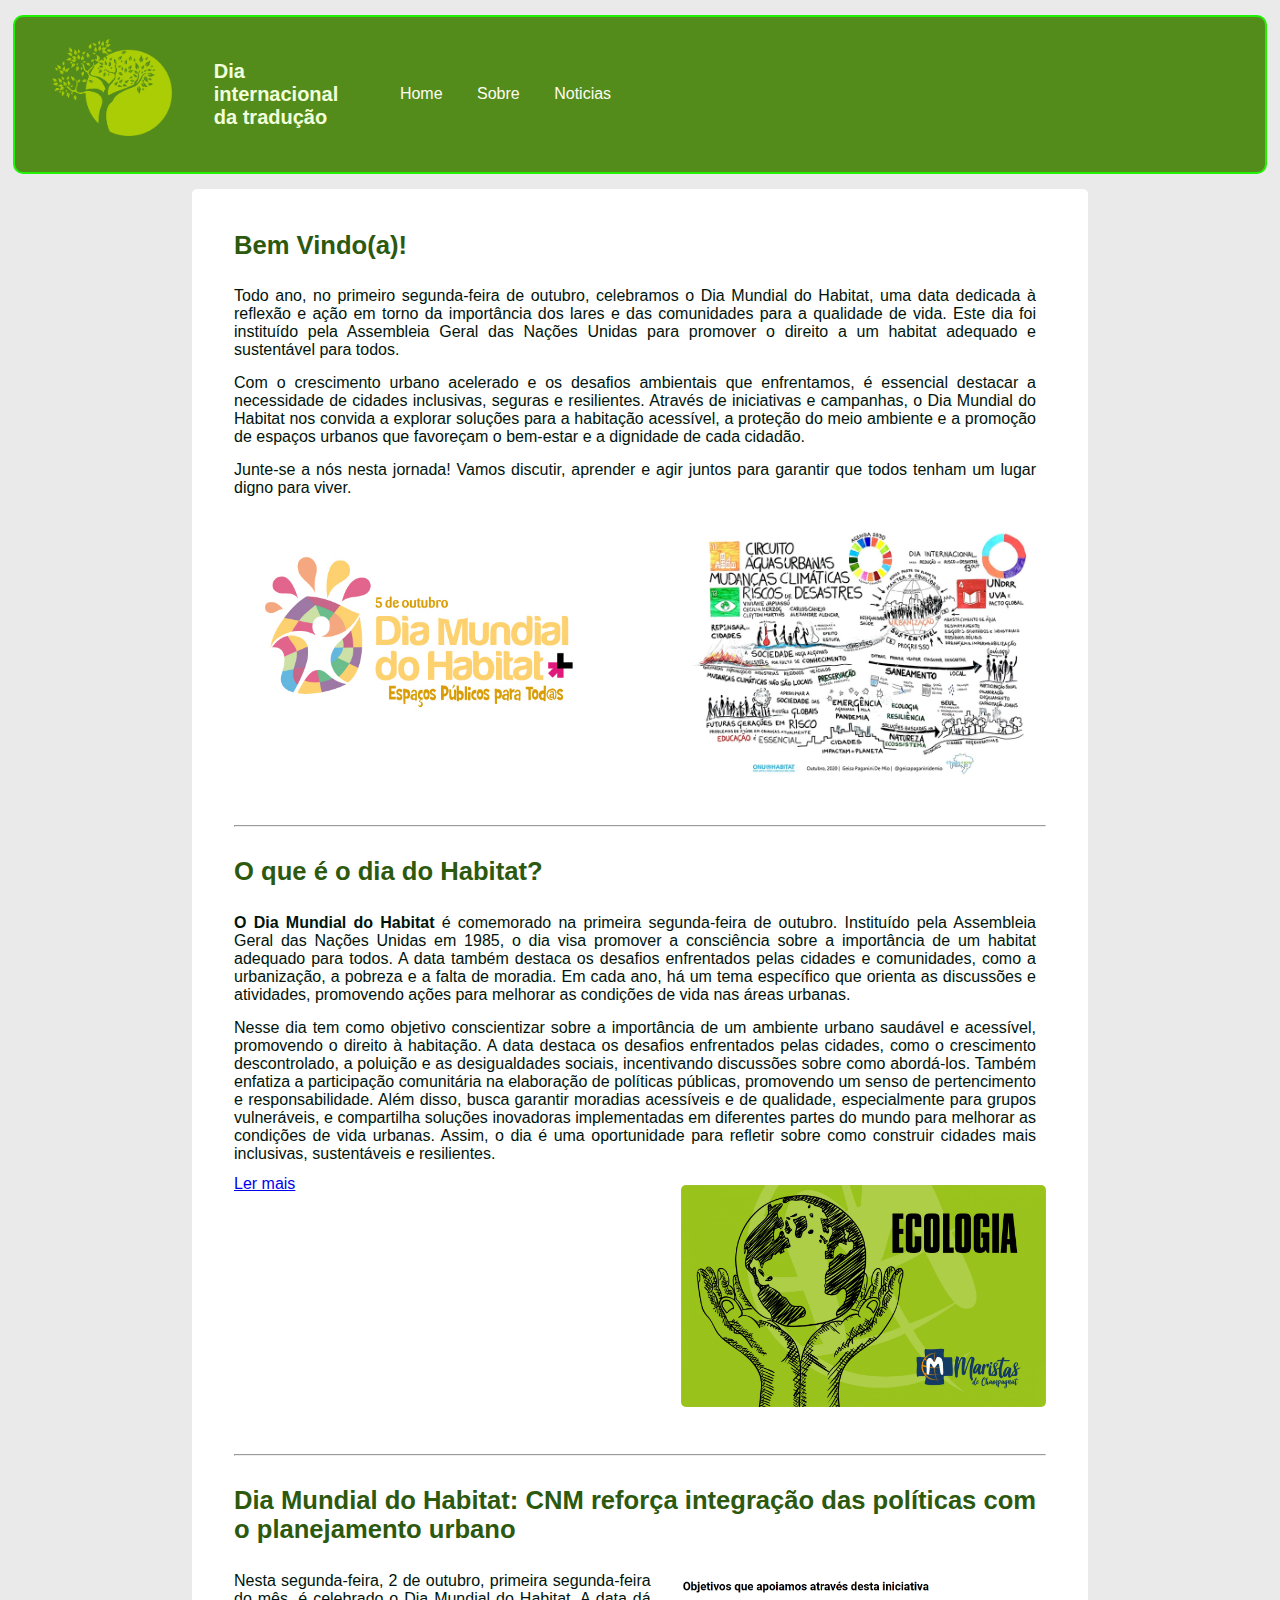
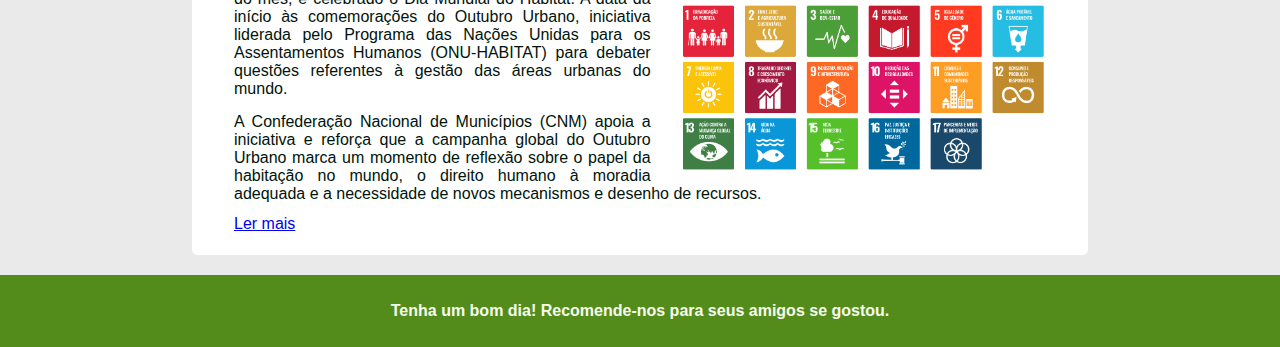
<file: Avaliação/diaHabitat/index.html>
<!DOCTYPE html>
<html>
<head>
	<meta charset="utf-8">
	<meta name="viewport" content="width=device-width, initial-scale=1">
	<link rel="stylesheet" type="text/css" href="estilo.css">
	<title>Dia internacional da Tradução</title>
	<link rel="shortcut icon" href="imagens/logo.png" type="image/x-icon">
</head>
<body>

	<table id="cabecalho">
		<tr id="conteudo-cabecalho">
			<td id="logo"><img src="imagens/logo.png" width="120px" ></td>
			<td id="titulo"><b>Dia internacional da tradução</b></td>
			<td id="menu">
				<a href="index.html">Home</a>
				<a href="sobre.html">Sobre</a>
				<a href="noticias.html">Noticias</a>
			</td>
		</tr>
	</table>

	<table class="corpo">
		<tr>
			<td class="postagem">
				<h1>Bem Vindo(a)!</h1>
				<p>Todo ano, no primeiro segunda-feira de outubro, celebramos o Dia Mundial do Habitat, uma data dedicada à reflexão e ação em torno da importância dos lares e das comunidades para a qualidade de vida. Este dia foi instituído pela Assembleia Geral das Nações Unidas para promover o direito a um habitat adequado e sustentável para todos.</p>
				<p>Com o crescimento urbano acelerado e os desafios ambientais que enfrentamos, é essencial destacar a necessidade de cidades inclusivas, seguras e resilientes. Através de iniciativas e campanhas, o Dia Mundial do Habitat nos convida a explorar soluções para a habitação acessível, a proteção do meio ambiente e a promoção de espaços urbanos que favoreçam o bem-estar e a dignidade de cada cidadão.</p>
				<p>Junte-se a nós nesta jornada! Vamos discutir, aprender e agir juntos para garantir que todos tenham um lugar digno para viver.</p>
				<img class="fl" src="imagens/img1.png">
				<img class="fr" src="imagens/xablau.png">
			</td>
			
		</tr>

		<tr>
			<td class="postagem">
				<hr>
				<h1>O que é o dia do Habitat?</h1>
				<p><b>O Dia Mundial do Habitat</b> é comemorado na primeira segunda-feira de outubro. Instituído pela Assembleia Geral das Nações Unidas em 1985, o dia visa promover a consciência sobre a importância de um habitat adequado para todos. A data também destaca os desafios enfrentados pelas cidades e comunidades, como a urbanização, a pobreza e a falta de moradia. Em cada ano, há um tema específico que orienta as discussões e atividades, promovendo ações para melhorar as condições de vida nas áreas urbanas.</p>
				<p>Nesse dia tem como objetivo conscientizar sobre a importância de um ambiente urbano saudável e acessível, promovendo o direito à habitação. A data destaca os desafios enfrentados pelas cidades, como o crescimento descontrolado, a poluição e as desigualdades sociais, incentivando discussões sobre como abordá-los. Também enfatiza a participação comunitária na elaboração de políticas públicas, promovendo um senso de pertencimento e responsabilidade. Além disso, busca garantir moradias acessíveis e de qualidade, especialmente para grupos vulneráveis, e compartilha soluções inovadoras implementadas em diferentes partes do mundo para melhorar as condições de vida urbanas. Assim, o dia é uma oportunidade para refletir sobre como construir cidades mais inclusivas, sustentáveis e resilientes.</p>
				<img class="fr" src="imagens/sylexslcom.png">
				<a href="sobre.html">Ler mais</a>
			</td>
			
		</tr>

		<tr>
			<td class="postagem">
				<hr>
				<h1>Dia Mundial do Habitat: CNM reforça integração das políticas com o planejamento urbano</h1>
				<img class="fr" src="imagens/img3.png">
				<p>Nesta segunda-feira, 2 de outubro, primeira segunda-feira do mês, é celebrado o Dia Mundial do Habitat. A data dá início às comemorações do Outubro Urbano, iniciativa liderada pelo Programa das Nações Unidas para os Assentamentos Humanos (ONU-HABITAT) para debater questões referentes à gestão das áreas urbanas do mundo.</p>
				<p>A Confederação Nacional de Municípios (CNM) apoia a iniciativa e reforça que a campanha global do Outubro Urbano marca um momento de reflexão sobre o papel da habitação no mundo, o direito humano à moradia adequada e a necessidade de novos mecanismos e desenho de recursos.</p>
				<a href="personalidades.html">Ler mais</a>
			</td>
		</tr>
	</table>

	<table id="rodape">
		<tr>
			<td>
				<b>Tenha um bom dia! Recomende-nos para seus amigos se gostou.</b>
			</td>
		</tr>
	</table>
</body>
</html>
</file>
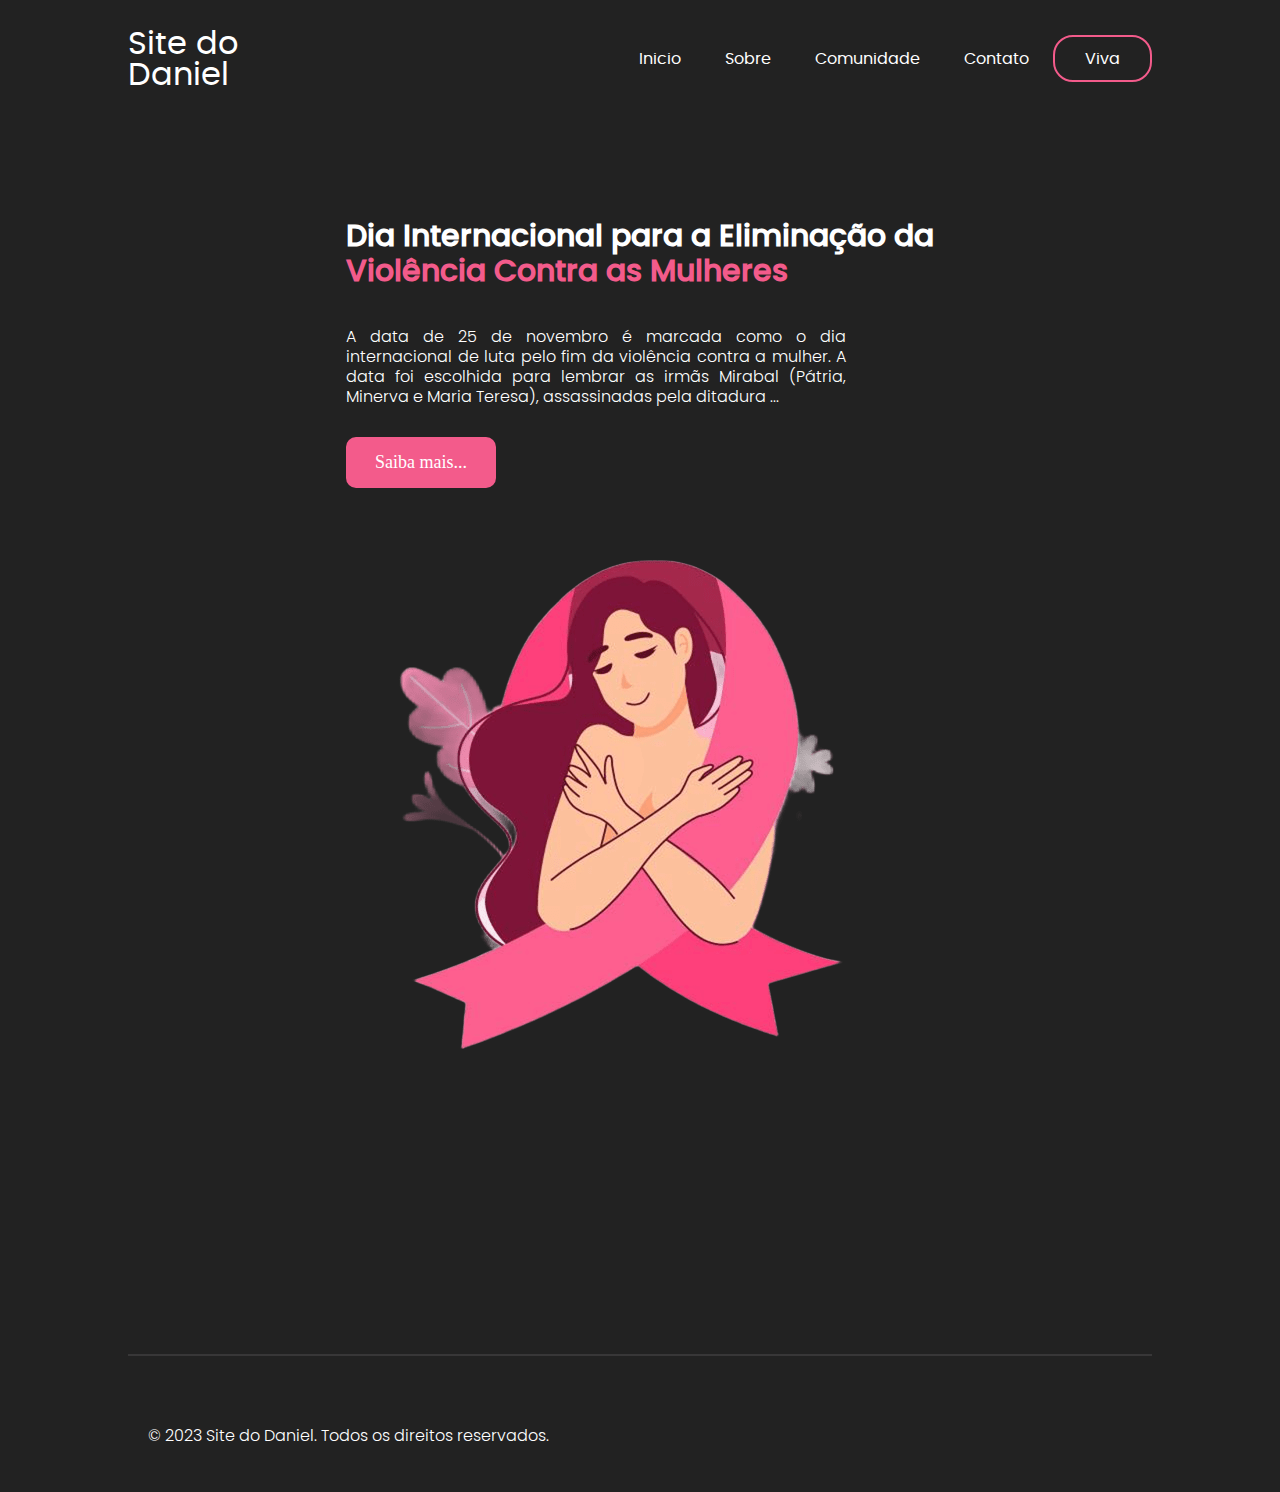
<file: Avaliação/diaMulher/index.html>
<html>
<head>
    <meta name="viewport" content="width=device-width, initial-scale=1.0">
    <title>Dia da Mulher</title>
    <link rel="stylesheet" href="style/styles.css">
    <link rel="stylesheet" href="style/fonts.css">
    <link rel="stylesheet" href="style/media.css">
</head>
<body>
    <header>
        <div id="title">
            <a href="index.html"><h1>Site do</h1><h1>Daniel</h1></a>
        </div>

        <ul>
            <a href="index.html"><li>Inicio</li></a>
            <a href="sobre.html"><li>Sobre</li></a>
            <a href="comunidade.html"><li>Comunidade</li></a>
            <a href="contato.html"><li>Contato</li></a>
            <a href="outros.html" id="Especial"><li>Viva</li></a>
        </ul>
    </header>
    <main>
        <aside>
            <h2>Dia Internacional para a Eliminação da</h2>
            <h2><span>Violência Contra as Mulheres</span></h2>
            <p>A data de 25 de novembro é marcada como o dia internacional de luta pelo fim da violência
                contra a mulher. A data foi escolhida para lembrar as irmãs Mirabal (Pátria, Minerva e Maria
                Teresa), assassinadas pela ditadura ... </p>
            <form action="sobre.html">
                <input type="submit" id="submit" value="Saiba mais...">
            </form>
        </aside>
        <article>
            <img src="./Components/imagens/mulher.png" alt="Mulher">
        </article>
    </main>
    <footer>
        <p>&copy; 2023 Site do Daniel. Todos os direitos reservados.</p>
    </footer>
</body>
</html>
</file>
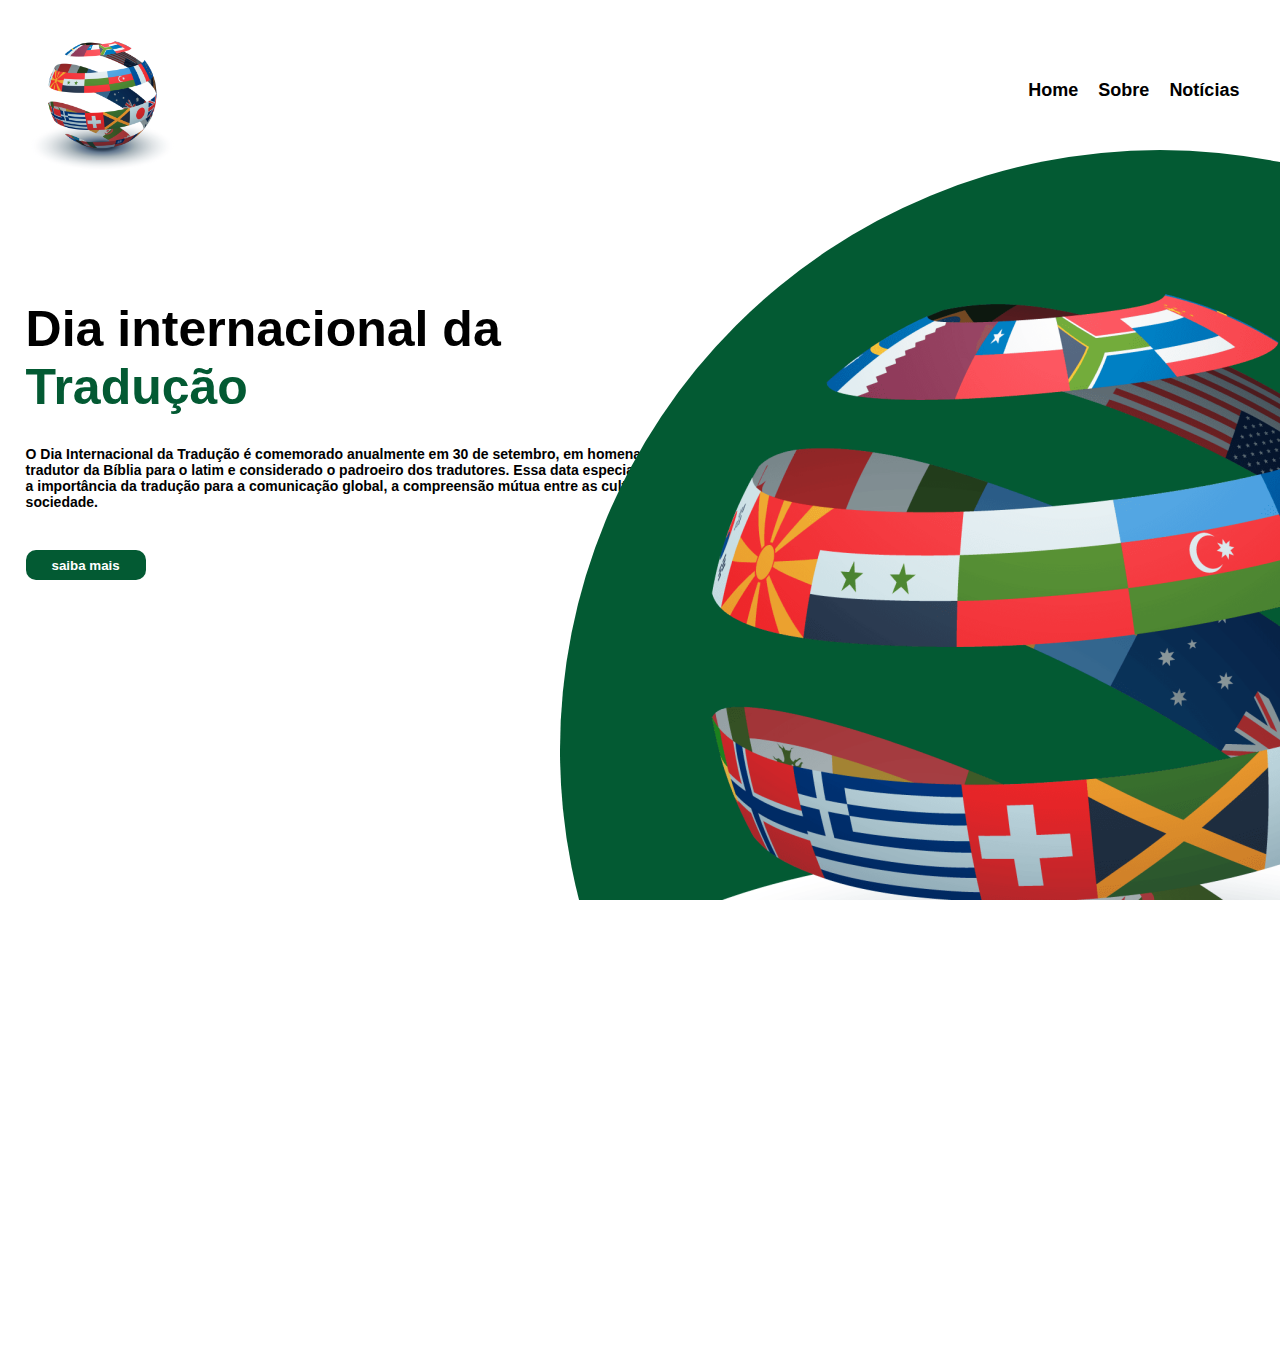
<file: Avaliação/diaTraducao/index.html>
<html>
<head>
    <title>Dia da Tradução</title>
    <link rel="stylesheet" href="css/style.css">
    <meta name="viewport" content="width=device-width, initial-scale=1.0">
    <link rel="shortcut icon" href="imagens/pngwing.com.png" type="image/x-icon">
</head>
<body>
    <header>
        <div class="center">
            <div class="logo"> <a href="index.html"> <img src="imagens/pngwing.com.png" width="150px"> </a>
            </div> <!--LOGO-->
            <div class="menu">
                <a href="index.html">Home</a>
                <a href="sobre.html">Sobre</a>
                <a href="noticia.html">Notícias</a>
            </div> <!--MENU-->
        </div> <!--CENTER-->
    </header>
    <section class="sobre">
        <div class="extras">
            <img src="imagens/pngwing.com.png" >
        </div>
         <div class="center">
            <div class="texto-sobre">
                <h1>Dia internacional da <br> <span style="color: rgb(3, 90, 51);">Tradução</span></h1>
                <p>O Dia Internacional da Tradução é comemorado anualmente em 30 de setembro, em homenagem a São Jerónimo, o tradutor da Bíblia para o latim e considerado o padroeiro dos tradutores. Essa data especial tem como objetivo celebrar a importância da tradução para a comunicação global, a compreensão mútua entre as culturas e o desenvolvimento da sociedade.</p>
                <a href="sobre.html"><button >saiba mais</button></a>
            </div>
         </div>
    </section>
</body>
</html>
</file>
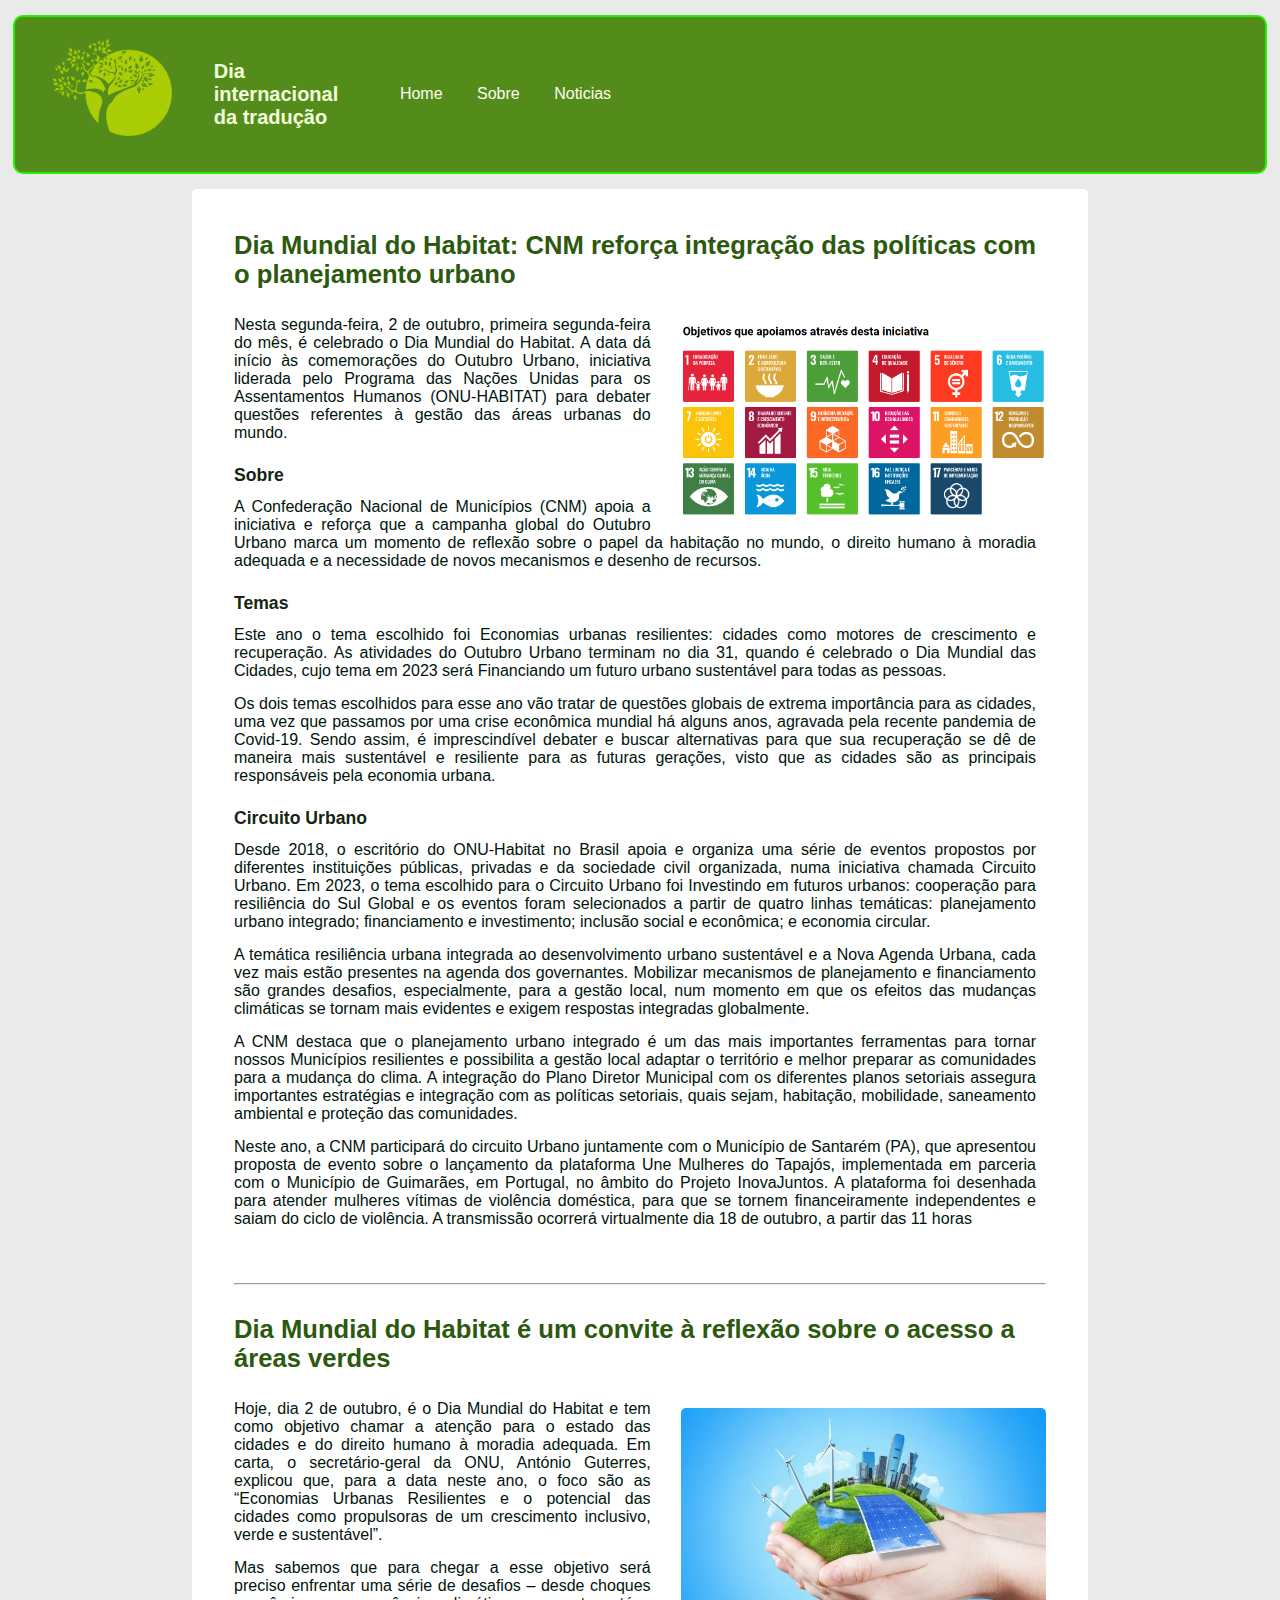
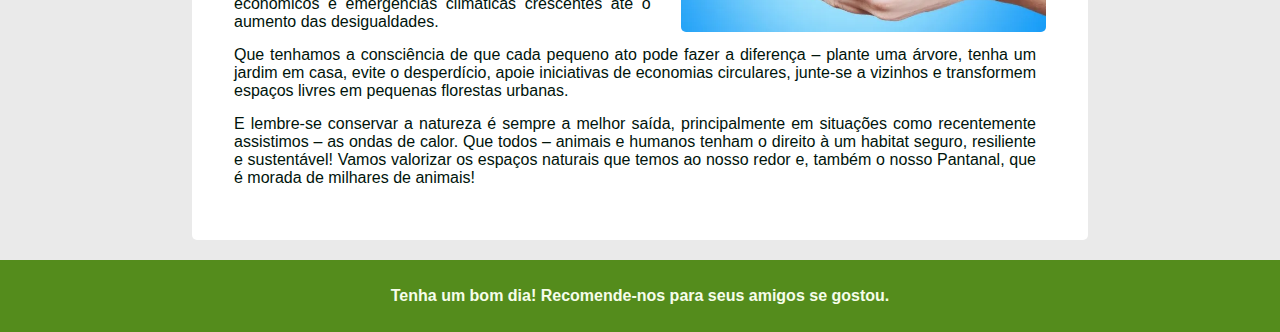
<file: Avaliação/diaHabitat/noticias.html>
<!DOCTYPE html>
<html>
<head>
	<meta charset="utf-8">
	<meta name="viewport" content="width=device-width, initial-scale=1">
	<link rel="stylesheet" type="text/css" href="estilo.css">
	<title>Dia internacional da Tradução</title>
	<link rel="shortcut icon" href="imagens/logo.png" type="image/x-icon">
</head>
<body>

	<table id="cabecalho">
		<tr id="conteudo-cabecalho">
			<td id="logo"><img src="imagens/logo.png" width="120px" ></td>
			<td id="titulo"><b>Dia internacional da tradução</b></td>
			<td id="menu">
				<a href="index.html">Home</a>
				<a href="sobre.html">Sobre</a>
				<a href="noticias.html">Noticias</a>
			</td>
		</tr>
	</table>

	<table class="corpo">
		<tr>
			<td class="postagem">
				<h1>Dia Mundial do Habitat: CNM reforça integração das políticas com o planejamento urbano</h1>
				<img class="fr" src="imagens/img3.png">
				<p>Nesta segunda-feira, 2 de outubro, primeira segunda-feira do mês, é celebrado o Dia Mundial do Habitat. A data dá início às comemorações do Outubro Urbano, iniciativa liderada pelo Programa das Nações Unidas para os Assentamentos Humanos (ONU-HABITAT) para debater questões referentes à gestão das áreas urbanas do mundo.</p>
				<h3>Sobre</h3>
				<p>A Confederação Nacional de Municípios (CNM) apoia a iniciativa e reforça que a campanha global do Outubro Urbano marca um momento de reflexão sobre o papel da habitação no mundo, o direito humano à moradia adequada e a necessidade de novos mecanismos e desenho de recursos.</p>
				<h3>Temas</h3>
				<p>Este ano o tema escolhido foi Economias urbanas resilientes: cidades como motores de crescimento e recuperação. As atividades do Outubro Urbano terminam no dia 31, quando é celebrado o Dia Mundial das Cidades, cujo tema em 2023 será Financiando um futuro urbano sustentável para todas as pessoas.</p>
				<p>Os dois temas escolhidos para esse ano vão tratar de questões globais de extrema importância para as cidades, uma vez que passamos por uma crise econômica mundial há alguns anos, agravada pela recente pandemia de Covid-19. Sendo assim, é imprescindível debater e buscar alternativas para que sua recuperação se dê de maneira mais sustentável e resiliente para as futuras gerações, visto que as cidades são as principais responsáveis pela economia urbana.</p>
				<h3>Circuito Urbano</h3>
				<p>Desde 2018, o escritório do ONU-Habitat no Brasil apoia e organiza uma série de eventos propostos por diferentes instituições públicas, privadas e da sociedade civil organizada, numa iniciativa chamada Circuito Urbano. Em 2023, o tema escolhido para o Circuito Urbano foi Investindo em futuros urbanos: cooperação para resiliência do Sul Global e os eventos foram selecionados a partir de quatro linhas temáticas: planejamento urbano integrado; financiamento e investimento; inclusão social e econômica; e economia circular.</p>
				<p>A temática resiliência urbana integrada ao desenvolvimento urbano sustentável e a Nova Agenda Urbana, cada vez mais estão presentes na agenda dos governantes. Mobilizar mecanismos de planejamento e financiamento são grandes desafios, especialmente, para a gestão local, num momento em que os efeitos das mudanças climáticas se tornam mais evidentes e exigem respostas integradas globalmente.</p>
				<p>A CNM destaca que o planejamento urbano integrado é um das mais importantes ferramentas para tornar nossos Municípios resilientes e possibilita a gestão local adaptar o território e melhor preparar as comunidades para a mudança do clima. A integração do Plano Diretor Municipal com os diferentes planos setoriais assegura importantes estratégias e integração com as políticas setoriais, quais sejam, habitação, mobilidade, saneamento ambiental e proteção das comunidades.</p>
				<p>Neste ano, a CNM participará do circuito Urbano juntamente com o Município de Santarém (PA), que apresentou proposta de evento sobre o lançamento da plataforma Une Mulheres do Tapajós, implementada em parceria com o Município de Guimarães, em Portugal, no âmbito do Projeto InovaJuntos. A plataforma foi desenhada para atender mulheres vítimas de violência doméstica, para que se tornem financeiramente independentes e saiam do ciclo de violência. A transmissão ocorrerá virtualmente dia 18 de outubro, a partir das 11 horas </p>
			</td>
		</tr>
		<tr>
			<td class="postagem">
				<hr>
				<h1>Dia Mundial do Habitat é um convite à reflexão sobre o acesso a áreas verdes</h1>
				<img class="fr" src="imagens/rabisco.png">
				<p>Hoje, dia 2 de outubro, é o Dia Mundial do Habitat e tem como objetivo chamar a atenção para o estado das cidades e do direito humano à moradia adequada. Em carta, o secretário-geral da ONU, António Guterres, explicou que, para a data neste ano, o foco são as “Economias Urbanas Resilientes e o potencial das cidades como propulsoras de um crescimento inclusivo, verde e sustentável”.</p>
				<p>Mas sabemos que para chegar a esse objetivo será preciso enfrentar uma série de desafios – desde choques econômicos e emergências climáticas crescentes até o aumento das desigualdades.</p>
				<p>Que tenhamos a consciência de que cada pequeno ato pode fazer a diferença – plante uma árvore, tenha um jardim em casa, evite o desperdício, apoie iniciativas de economias circulares, junte-se a vizinhos e transformem espaços livres em pequenas florestas urbanas.</p>
				<p>E lembre-se conservar a natureza é sempre a melhor saída, principalmente em situações como recentemente assistimos – as ondas de calor. Que todos – animais e humanos tenham o direito à um habitat seguro, resiliente e sustentável! Vamos valorizar os espaços naturais que temos ao nosso redor e, também o nosso Pantanal, que é morada de milhares de animais!</p>
				<br>
			</td>
		</tr>
	</table>

	<table id="rodape">
		<tr>
			<td>
				<b>Tenha um bom dia! Recomende-nos para seus amigos se gostou.</b>
			</td>
		</tr>
	</table>
</body>
</html>
</file>
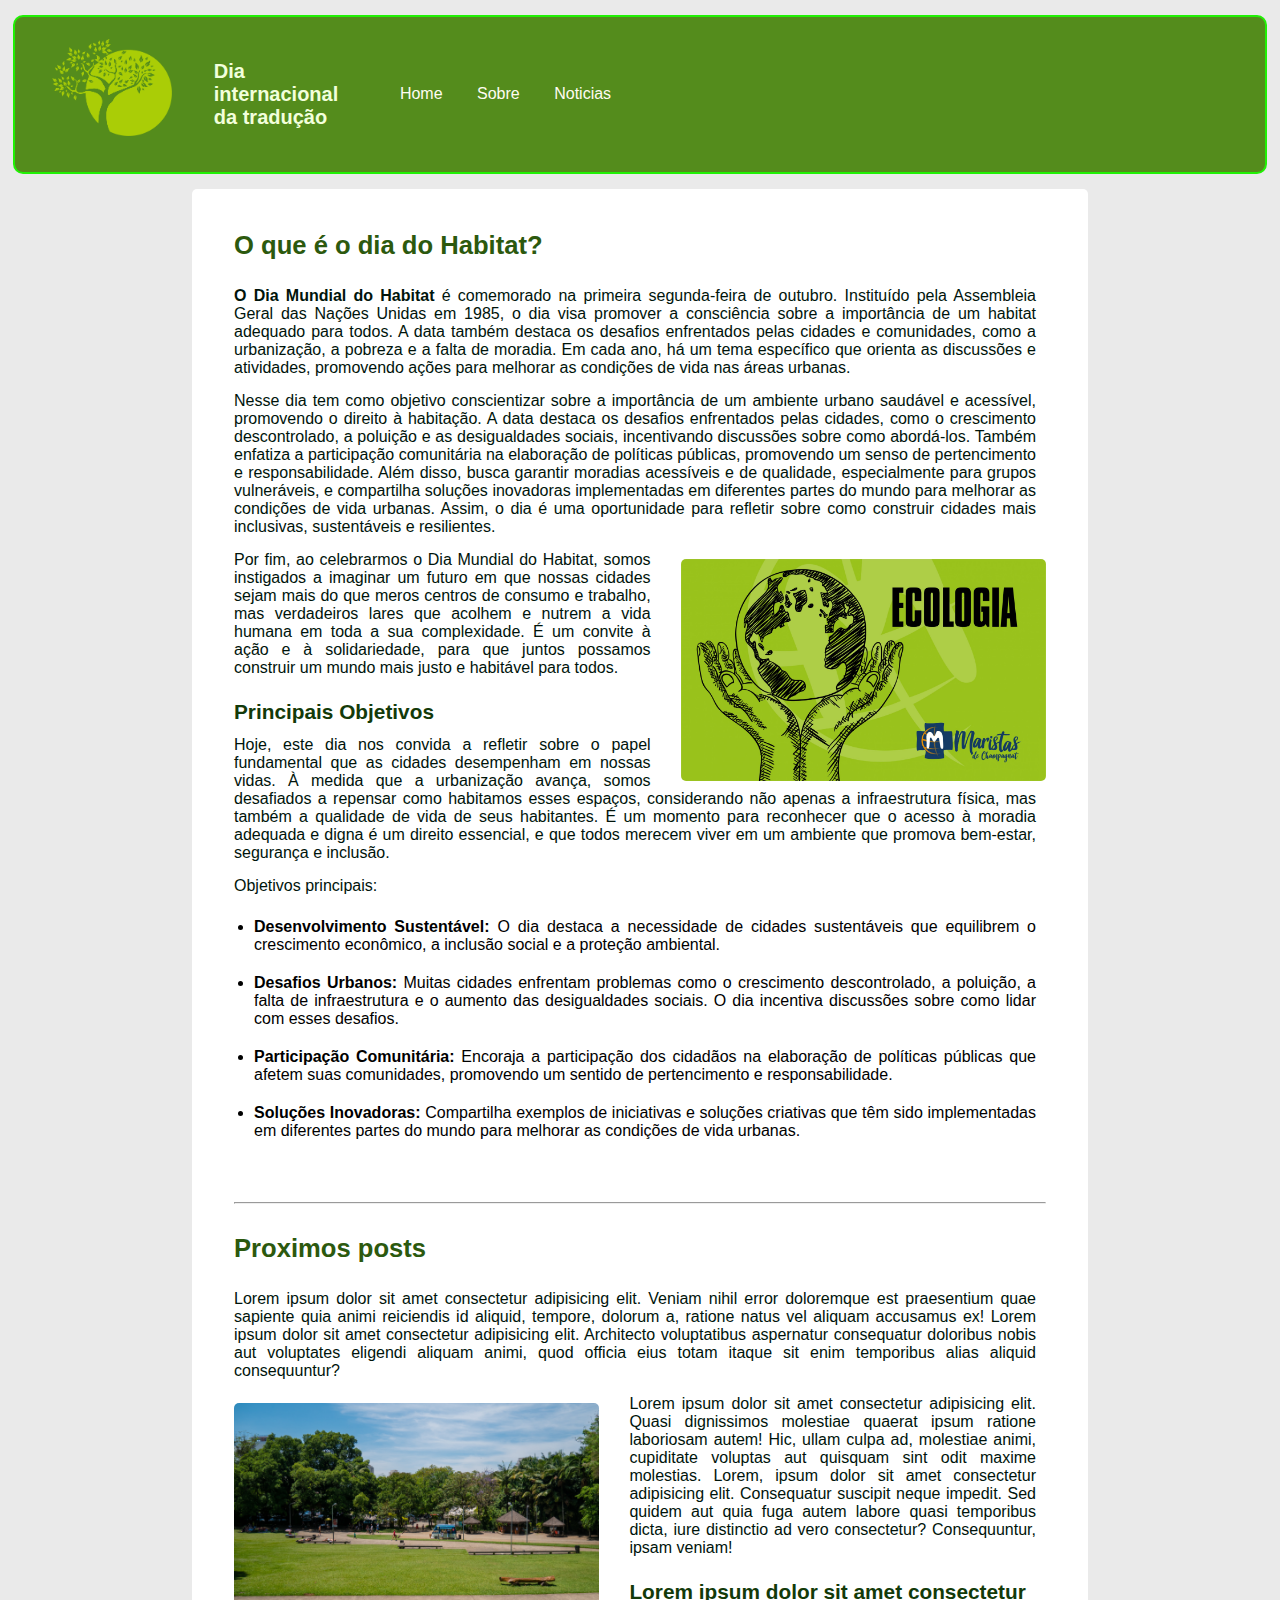
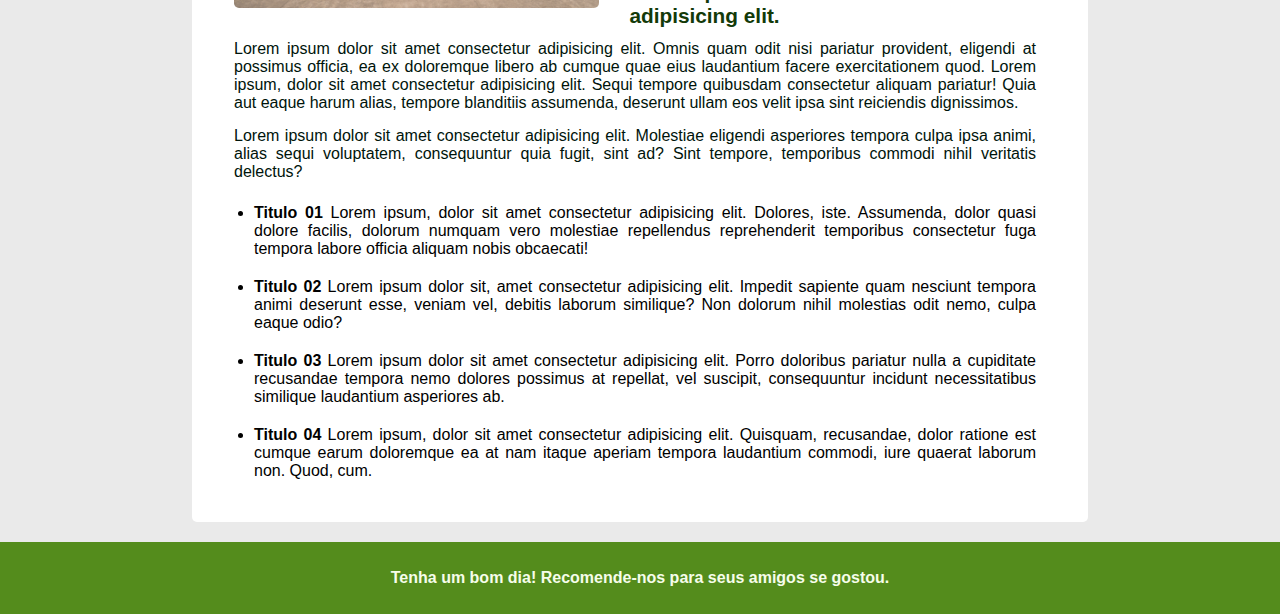
<file: Avaliação/diaHabitat/sobre.html>
<!DOCTYPE html>
<html>
<head>
	<meta charset="utf-8">
	<meta name="viewport" content="width=device-width, initial-scale=1">
	<link rel="stylesheet" type="text/css" href="estilo.css">
	<title>Dia internacional da Tradução</title>
	<link rel="shortcut icon" href="imagens/logo.png" type="image/x-icon">
</head>
<body>

	<!-- Cabeçalho -->
	<table id="cabecalho">
		<tr id="conteudo-cabecalho">
			<td id="logo"><img src="imagens/logo.png" width="120px" ></td>
			<td id="titulo"><b>Dia internacional da tradução</b></td>
			<td id="menu">
				<a href="index.html">Home</a>
				<a href="sobre.html">Sobre</a>
				<a href="noticias.html">Noticias</a>
			</td>
		</tr>
	</table>
	<!-- Fim cabeçalho -->

	<!-- Postagens -->
	<table class="corpo">
		<tr>
			<td class="postagem">
				<h1>O que é o dia do Habitat?</h1>
				<p><b>O Dia Mundial do Habitat</b> é comemorado na primeira segunda-feira de outubro. Instituído pela Assembleia Geral das Nações Unidas em 1985, o dia visa promover a consciência sobre a importância de um habitat adequado para todos. A data também destaca os desafios enfrentados pelas cidades e comunidades, como a urbanização, a pobreza e a falta de moradia. Em cada ano, há um tema específico que orienta as discussões e atividades, promovendo ações para melhorar as condições de vida nas áreas urbanas.</p>
				<p>Nesse dia tem como objetivo conscientizar sobre a importância de um ambiente urbano saudável e acessível, promovendo o direito à habitação. A data destaca os desafios enfrentados pelas cidades, como o crescimento descontrolado, a poluição e as desigualdades sociais, incentivando discussões sobre como abordá-los. Também enfatiza a participação comunitária na elaboração de políticas públicas, promovendo um senso de pertencimento e responsabilidade. Além disso, busca garantir moradias acessíveis e de qualidade, especialmente para grupos vulneráveis, e compartilha soluções inovadoras implementadas em diferentes partes do mundo para melhorar as condições de vida urbanas. Assim, o dia é uma oportunidade para refletir sobre como construir cidades mais inclusivas, sustentáveis e resilientes.</p>
				<img class="fr" src="imagens/sylexslcom.png">
				<p>Por fim, ao celebrarmos o Dia Mundial do Habitat, somos instigados a imaginar um futuro em que nossas cidades sejam mais do que meros centros de consumo e trabalho, mas verdadeiros lares que acolhem e nutrem a vida humana em toda a sua complexidade. É um convite à ação e à solidariedade, para que juntos possamos construir um mundo mais justo e habitável para todos.</p>
				<h2>Principais Objetivos</h2>
				<p>Hoje, este dia nos convida a refletir sobre o papel fundamental que as cidades desempenham em nossas vidas. À medida que a urbanização avança, somos desafiados a repensar como habitamos esses espaços, considerando não apenas a infraestrutura física, mas também a qualidade de vida de seus habitantes. É um momento para reconhecer que o acesso à moradia adequada e digna é um direito essencial, e que todos merecem viver em um ambiente que promova bem-estar, segurança e inclusão.</p>
				<p>Objetivos principais:</p>
				<ul>
					<li><b>Desenvolvimento Sustentável:</b> O dia destaca a necessidade de cidades sustentáveis que equilibrem o crescimento econômico, a inclusão social e a proteção ambiental.</li>
					<li><b>Desafios Urbanos:</b> Muitas cidades enfrentam problemas como o crescimento descontrolado, a poluição, a falta de infraestrutura e o aumento das desigualdades sociais. O dia incentiva discussões sobre como lidar com esses desafios.</li>
					<li><b>Participação Comunitária:</b> Encoraja a participação dos cidadãos na elaboração de políticas públicas que afetem suas comunidades, promovendo um sentido de pertencimento e responsabilidade.</li>
					<li><b>Soluções Inovadoras:</b> Compartilha exemplos de iniciativas e soluções criativas que têm sido implementadas em diferentes partes do mundo para melhorar as condições de vida urbanas.</li>
				</ul>
			</td>
		</tr>
		<tr>
			<td class="postagem">
				<hr>
				<h1>Proximos posts</h1>
				<p>Lorem ipsum dolor sit amet consectetur adipisicing elit. Veniam nihil error doloremque est praesentium quae sapiente quia animi reiciendis id aliquid, tempore, dolorum a, ratione natus vel aliquam accusamus ex! Lorem ipsum dolor sit amet consectetur adipisicing elit. Architecto voluptatibus aspernatur consequatur doloribus nobis aut voluptates eligendi aliquam animi, quod officia eius totam itaque sit enim temporibus alias aliquid consequuntur?</p>
				<img class="fl" src="imagens/img4.png">
				<p>Lorem ipsum dolor sit amet consectetur adipisicing elit. Quasi dignissimos molestiae quaerat ipsum ratione laboriosam autem! Hic, ullam culpa ad, molestiae animi, cupiditate voluptas aut quisquam sint odit maxime molestias. Lorem, ipsum dolor sit amet consectetur adipisicing elit. Consequatur suscipit neque impedit. Sed quidem aut quia fuga autem labore quasi temporibus dicta, iure distinctio ad vero consectetur? Consequuntur, ipsam veniam!</p>
				<h2>Lorem ipsum dolor sit amet consectetur adipisicing elit.</h2>
				<p>Lorem ipsum dolor sit amet consectetur adipisicing elit. Omnis quam odit nisi pariatur provident, eligendi at possimus officia, ea ex doloremque libero ab cumque quae eius laudantium facere exercitationem quod. Lorem ipsum, dolor sit amet consectetur adipisicing elit. Sequi tempore quibusdam consectetur aliquam pariatur! Quia aut eaque harum alias, tempore blanditiis assumenda, deserunt ullam eos velit ipsa sint reiciendis dignissimos.</p>
				<p>Lorem ipsum dolor sit amet consectetur adipisicing elit. Molestiae eligendi asperiores tempora culpa ipsa animi, alias sequi voluptatem, consequuntur quia fugit, sint ad? Sint tempore, temporibus commodi nihil veritatis delectus?</p>
				<ul>
					<li><b>Titulo 01</b> Lorem ipsum, dolor sit amet consectetur adipisicing elit. Dolores, iste. Assumenda, dolor quasi dolore facilis, dolorum numquam vero molestiae repellendus reprehenderit temporibus consectetur fuga tempora labore officia aliquam nobis obcaecati!</li>
					<li><b>Titulo 02</b> Lorem ipsum dolor sit, amet consectetur adipisicing elit. Impedit sapiente quam nesciunt tempora animi deserunt esse, veniam vel, debitis laborum similique? Non dolorum nihil molestias odit nemo, culpa eaque odio?</li>
					<li><b>Titulo 03</b> Lorem ipsum dolor sit amet consectetur adipisicing elit. Porro doloribus pariatur nulla a cupiditate recusandae tempora nemo dolores possimus at repellat, vel suscipit, consequuntur incidunt necessitatibus similique laudantium asperiores ab.</li>
					<li><b>Titulo 04</b> Lorem ipsum, dolor sit amet consectetur adipisicing elit. Quisquam, recusandae, dolor ratione est cumque earum doloremque ea at nam itaque aperiam tempora laudantium commodi, iure quaerat laborum non. Quod, cum.</li>
				</ul>
			</td>
		</tr>
	</table>

	<table id="rodape">
		<tr>
			<td>
				<b>Tenha um bom dia! Recomende-nos para seus amigos se gostou.</b>
			</td>
		</tr>
	</table>
</body>
</html>
</file>
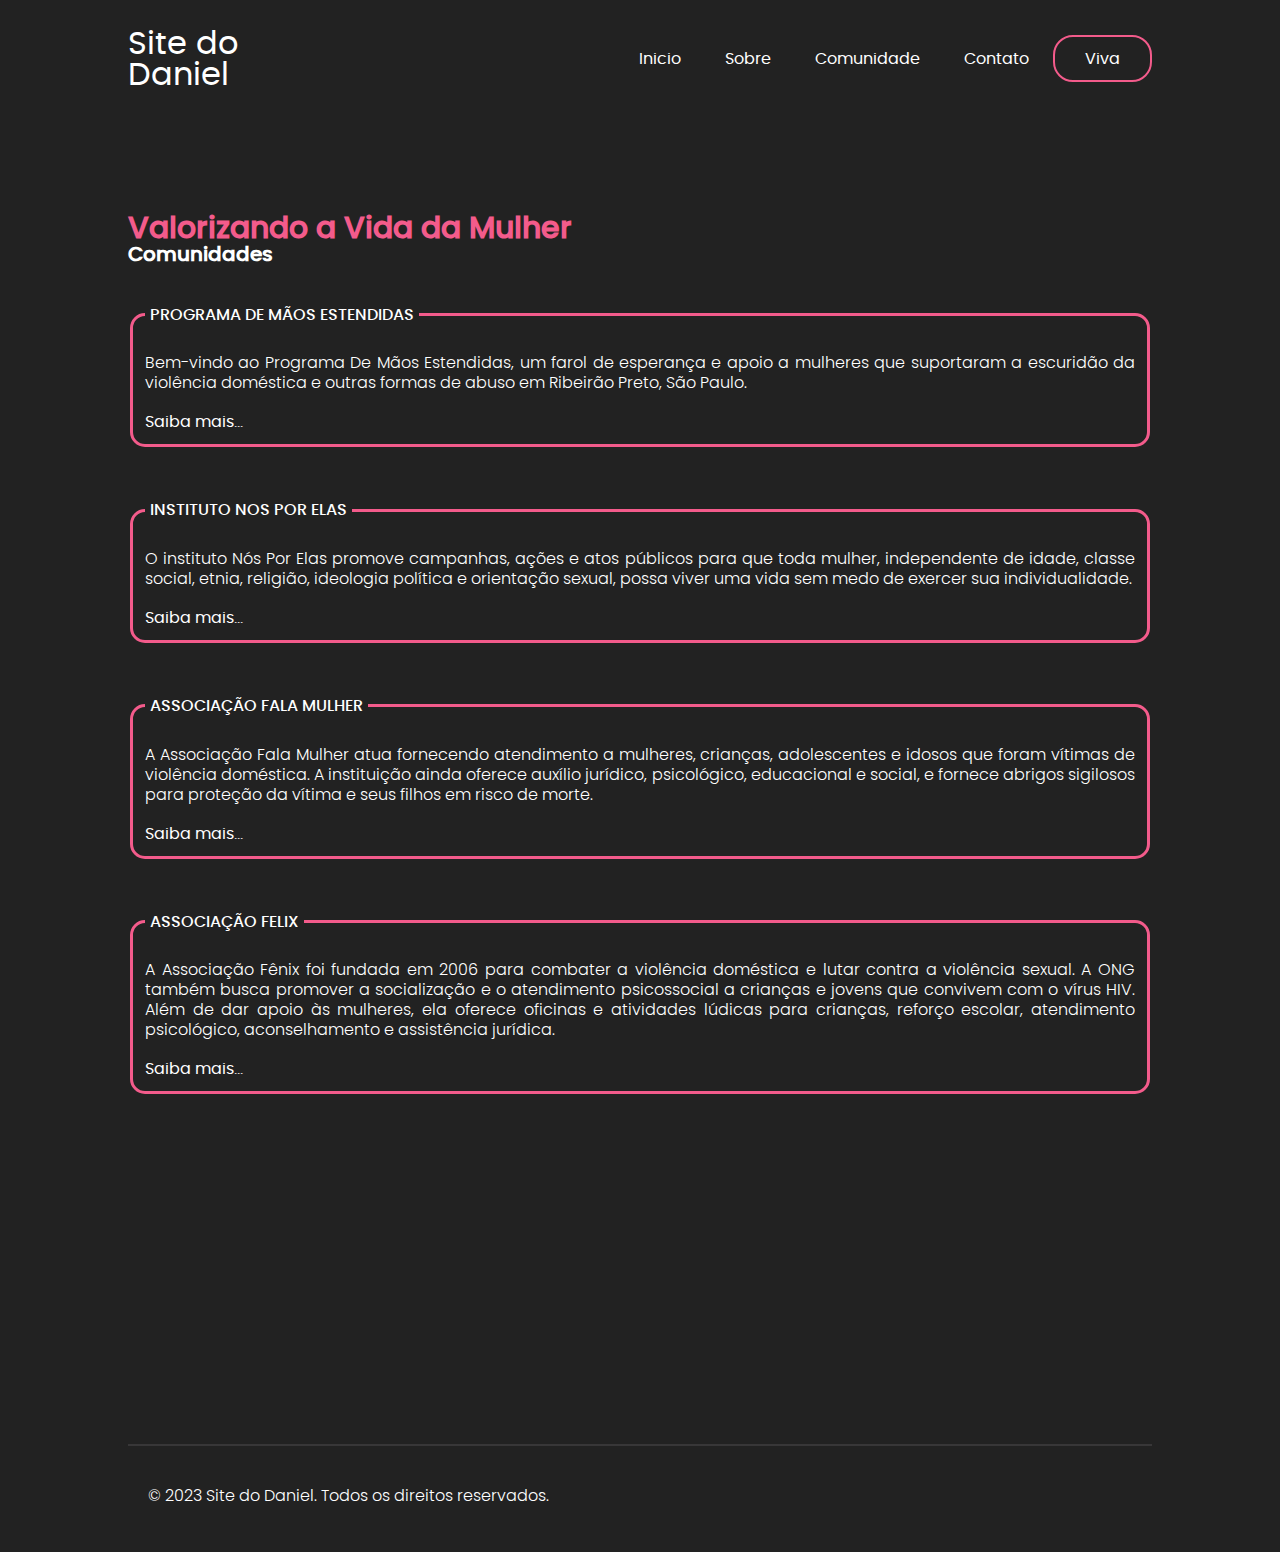
<file: Avaliação/diaMulher/comunidade.html>
<html>
<head>
    <meta name="viewport" content="width=device-width, initial-scale=1.0">
    <title>Dia da Mulher</title>
    <link rel="stylesheet" href="style/styles2.css">
    <link rel="stylesheet" href="style/fonts.css">
    <link rel="stylesheet" href="style/media2.css"> 
</head>
<body>
    <header>
        <div id="title">
            <div id="title">
                <a href="index.html"><h1>Site do</h1><h1>Daniel</h1></a>
            </div>
        </div>

        <ul>
            <a href="index.html"><li>Inicio</li></a>
            <a href="sobre.html"><li>Sobre</li></a>
            <a href="comunidade.html"><li>Comunidade</li></a>
            <a href="contato.html"><li>Contato</li></a>
            <a href="outros.html" id="Especial"><li>Viva</li></a>
        </ul>
    </header>

    <main>
        <aside>
            <h2><span>Valorizando a Vida da Mulher</span></h2>
            <h2>Comunidades</h2>
            <br>

            <fieldset>
                <legend>PROGRAMA DE MÃOS ESTENDIDAS</legend>
                <p>
                    Bem-vindo ao Programa De Mãos Estendidas, um farol de esperança e apoio a mulheres que suportaram a 
                    escuridão da violência doméstica e outras formas de abuso em Ribeirão Preto, São Paulo. 
                </p>
                <a href="https://doacao.programamaosestendidas.com/?utm_source=google&utm_medium=cpc&utm_campaign=doacao&utm_term=termos-genericos&utm_content=ad_grants&gad_source=1&gclid=Cj0KCQiAuou6BhDhARIsAIfgrn5hrWluTSDWiMsQDNixnmPL0Z9ti8IrbaiZvz-68PFKoQWgPwJbR8waAoJzEALw_wcB" target="_blank">Saiba mais...</a>
            </fieldset>
            <br><br>
            <fieldset>
                <legend>INSTITUTO NOS POR ELAS</legend>
                <p>
                    O instituto Nós Por Elas promove campanhas, ações e atos públicos para que toda mulher, independente de idade, 
                    classe social, etnia, religião, ideologia política e orientação sexual, possa viver uma vida sem medo de 
                    exercer sua individualidade.
                </p>
                <a href="https://nosporelas.com/#quemsomos" target="_blank">Saiba mais...</a>
            </fieldset>
            <br><br>
            <fieldset>
                <legend>ASSOCIAÇÃO FALA MULHER</legend>
                <p>
                    A Associação Fala Mulher atua fornecendo atendimento a mulheres, crianças, 
                    adolescentes e idosos que foram vítimas de violência doméstica. A instituição ainda oferece auxílio jurídico, 
                    psicológico, educacional e social, e fornece abrigos sigilosos para proteção da vítima e seus filhos em risco de morte. 
                </p>
                <a href="https://www.falamulher.ong.br/" target="_blank">Saiba mais...</a>
            </fieldset>
            <br><br>
            <fieldset>
                <legend>ASSOCIAÇÃO FELIX </legend>
                <p>
                    A Associação Fênix foi fundada em 2006 para combater a violência doméstica e lutar contra a violência sexual. 
                    A ONG também busca promover a socialização e o atendimento psicossocial a crianças e jovens que convivem com o 
                    vírus HIV. Além de dar apoio às mulheres, ela oferece oficinas e atividades lúdicas para crianças, reforço 
                    escolar, atendimento psicológico, aconselhamento e assistência jurídica.
                </p>
                <a href="https://fenixacoespelavida.org.br/" target="_blank">Saiba mais...</a>
            </fieldset>
            <br><br>
        </aside>
    </main>
    <footer>
        <p>&copy; 2023 Site do Daniel. Todos os direitos reservados.</p>
    </footer>
</body>
</html>
</file>
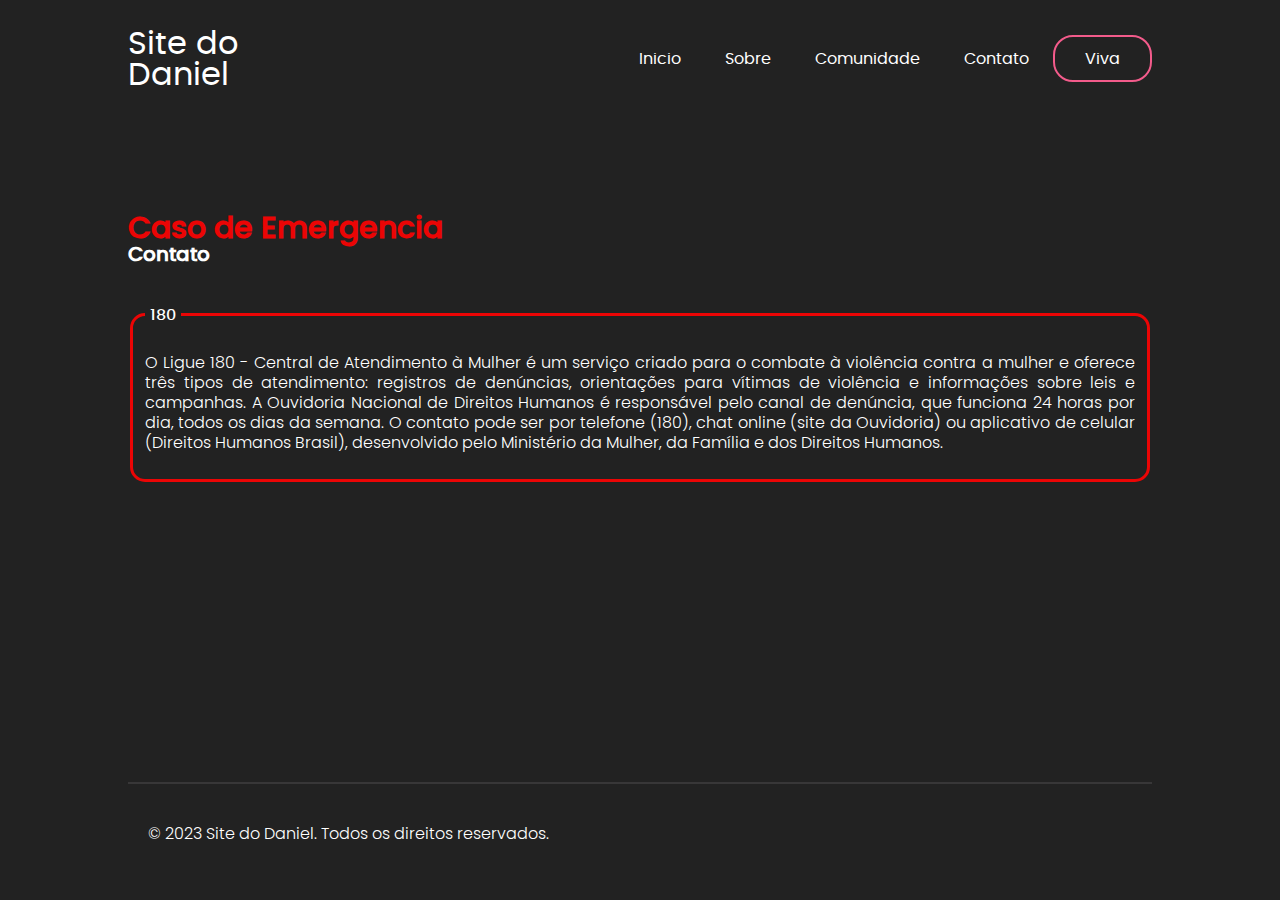
<file: Avaliação/diaMulher/contato.html>
<html>
<head>
    <meta name="viewport" content="width=device-width, initial-scale=1.0">
    <title>Dia da Mulher</title>
    <link rel="stylesheet" href="style/styles2.css">
    <link rel="stylesheet" href="style/fonts.css">
    <link rel="stylesheet" href="style/media2.css">
</head>
<body>
    <header>
        <div id="title">
            <div id="title">
                <a href="index.html"><h1>Site do</h1><h1>Daniel</h1></a>
            </div>
        </div>

        <ul>
            <a href="index.html"><li>Inicio</li></a>
            <a href="sobre.html"><li>Sobre</li></a>
            <a href="comunidade.html"><li>Comunidade</li></a>
            <a href="contato.html"><li>Contato</li></a>
            <a href="outros.html" id="Especial"><li>Viva</li></a>
        </ul>
    </header>

    <main>
        <aside>
            <h2><span class="alerta-span">Caso de Emergencia</span></h2>
            <h2>Contato</h2>
            <br>
            <fieldset id="destaque">
                <legend>180</legend>
                <p>
                    O Ligue 180 - Central de Atendimento à Mulher é um serviço criado para o combate à violência contra a mulher e 
                    oferece três tipos de atendimento: registros de denúncias, orientações para vítimas de violência e informações 
                    sobre leis e campanhas. A Ouvidoria Nacional de Direitos Humanos é responsável pelo canal de denúncia, que 
                    funciona 24 horas por dia, todos os dias da semana. O contato pode ser por telefone (180), chat online 
                    (site da Ouvidoria) ou aplicativo de celular (Direitos Humanos Brasil), desenvolvido pelo Ministério da Mulher, 
                    da Família e dos Direitos Humanos.
                    <br>
                </p>
            </fieldset>
        </aside>
    </main>

    <footer>
        <p>&copy; 2023 Site do Daniel. Todos os direitos reservados.</p>
    </footer>
</body>
</html>
</file>
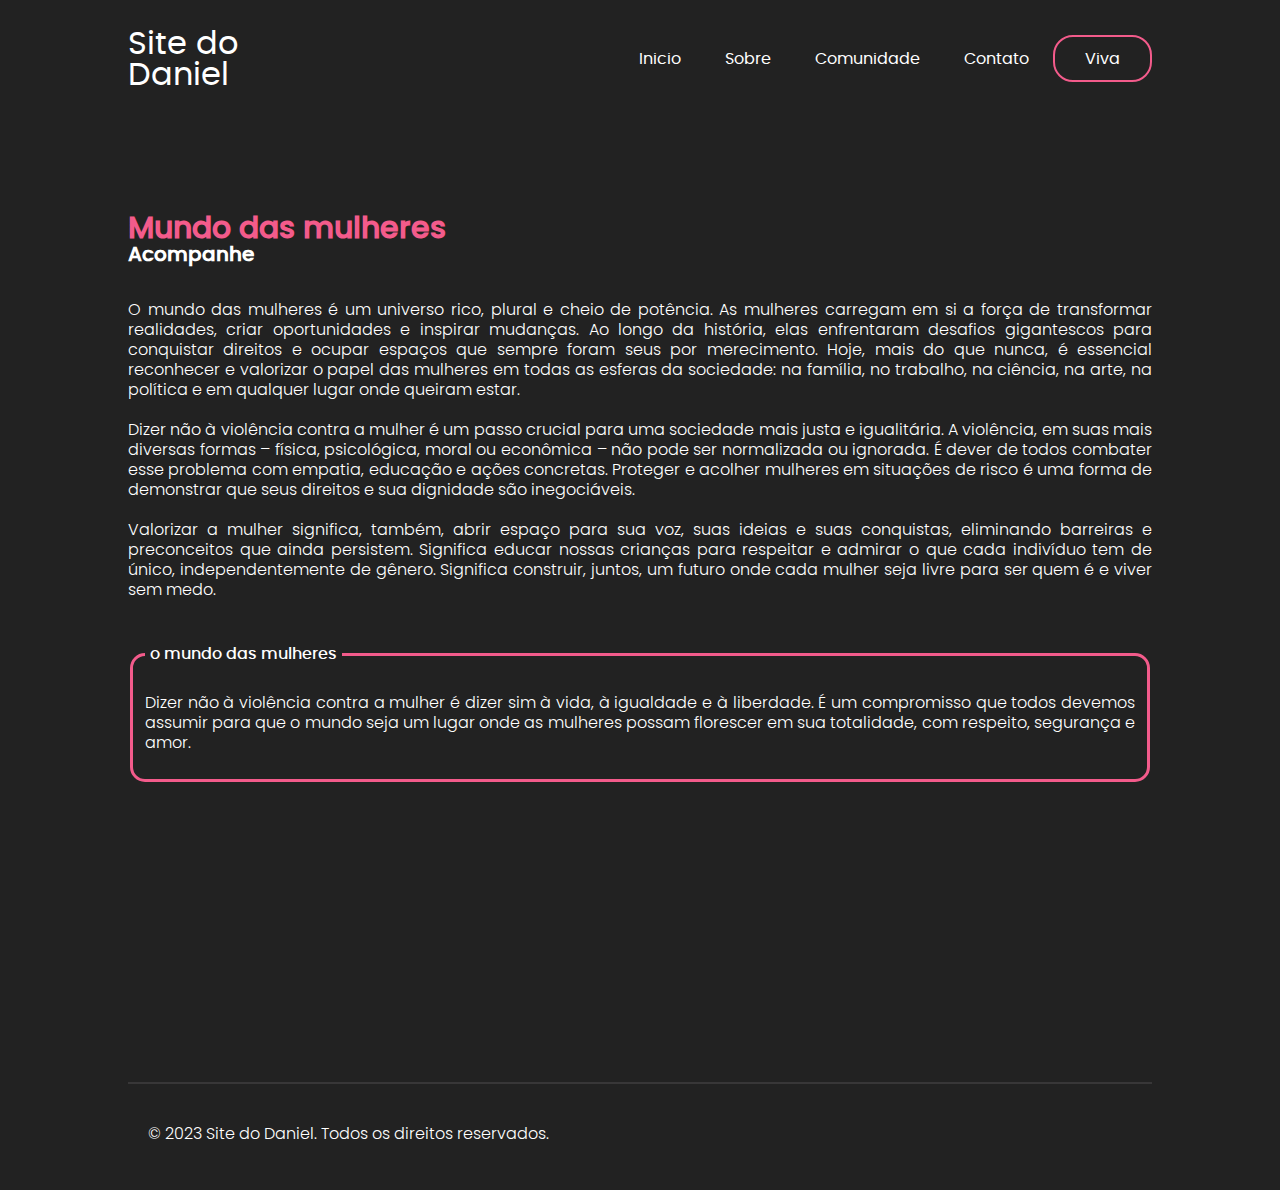
<file: Avaliação/diaMulher/outros.html>
<html>
<head>
    <meta name="viewport" content="width=device-width, initial-scale=1.0">
    <title>Dia da Mulher</title>
    <link rel="stylesheet" href="style/styles2.css">
    <link rel="stylesheet" href="style/fonts.css">
    <link rel="stylesheet" href="style/media2.css">
</head>
<body>
    <header>
        <div id="title">
            <div id="title">
                <a href="index.html"><h1>Site do</h1><h1>Daniel</h1></a>
            </div>
        </div>

        <ul>
            <a href="index.html"><li>Inicio</li></a>
            <a href="sobre.html"><li>Sobre</li></a>
            <a href="comunidade.html"><li>Comunidade</li></a>
            <a href="contato.html"><li>Contato</li></a>
            <a href="outros.html" id="Especial"><li>Viva</li></a>
        </ul>
    </header>

    <main>
        <aside>
            <h2><span>Mundo das mulheres</span></h2>
            <h2>Acompanhe</h2>

            <p><br>
                O mundo das mulheres é um universo rico, plural e cheio de potência. As mulheres carregam em si a força de 
                transformar realidades, criar oportunidades e inspirar mudanças. Ao longo da história, elas enfrentaram desafios 
                gigantescos para conquistar direitos e ocupar espaços que sempre foram seus por merecimento. Hoje, mais do que nunca, 
                é essencial reconhecer e valorizar o papel das mulheres em todas as esferas da sociedade: na família, no trabalho, na 
                ciência, na arte, na política e em qualquer lugar onde queiram estar.
            </p>
            <p>
                Dizer não à violência contra a mulher é um passo crucial para uma sociedade mais justa e igualitária. 
                A violência, em suas mais diversas formas – física, psicológica, moral ou econômica – não pode ser normalizada ou 
                ignorada. É dever de todos combater esse problema com empatia, educação e ações concretas. Proteger e acolher 
                mulheres em situações de risco é uma forma de demonstrar que seus direitos e sua dignidade são inegociáveis.
            </p>
            <p>
                Valorizar a mulher significa, também, abrir espaço para sua voz, suas ideias e suas conquistas, eliminando 
                barreiras e preconceitos que ainda persistem. Significa educar nossas crianças para respeitar e admirar o que cada 
                indivíduo tem de único, independentemente de gênero. Significa construir, juntos, um futuro onde cada mulher seja 
                livre para ser quem é e viver sem medo.
            </p>
            <br>
            <fieldset>
                <legend>o mundo das mulheres</legend>
                <p>
                    Dizer não à violência contra a mulher é dizer sim à vida, à igualdade e à liberdade. É um compromisso que todos 
                    devemos assumir para que o mundo seja um lugar onde as mulheres possam florescer em sua totalidade, com respeito, 
                    segurança e amor.
                    <br>
                </p>
            </fieldset>
        </aside>
    </main>
    <footer>
        <p>&copy; 2023 Site do Daniel. Todos os direitos reservados.</p>
    </footer>
</body>
</html>
</file>
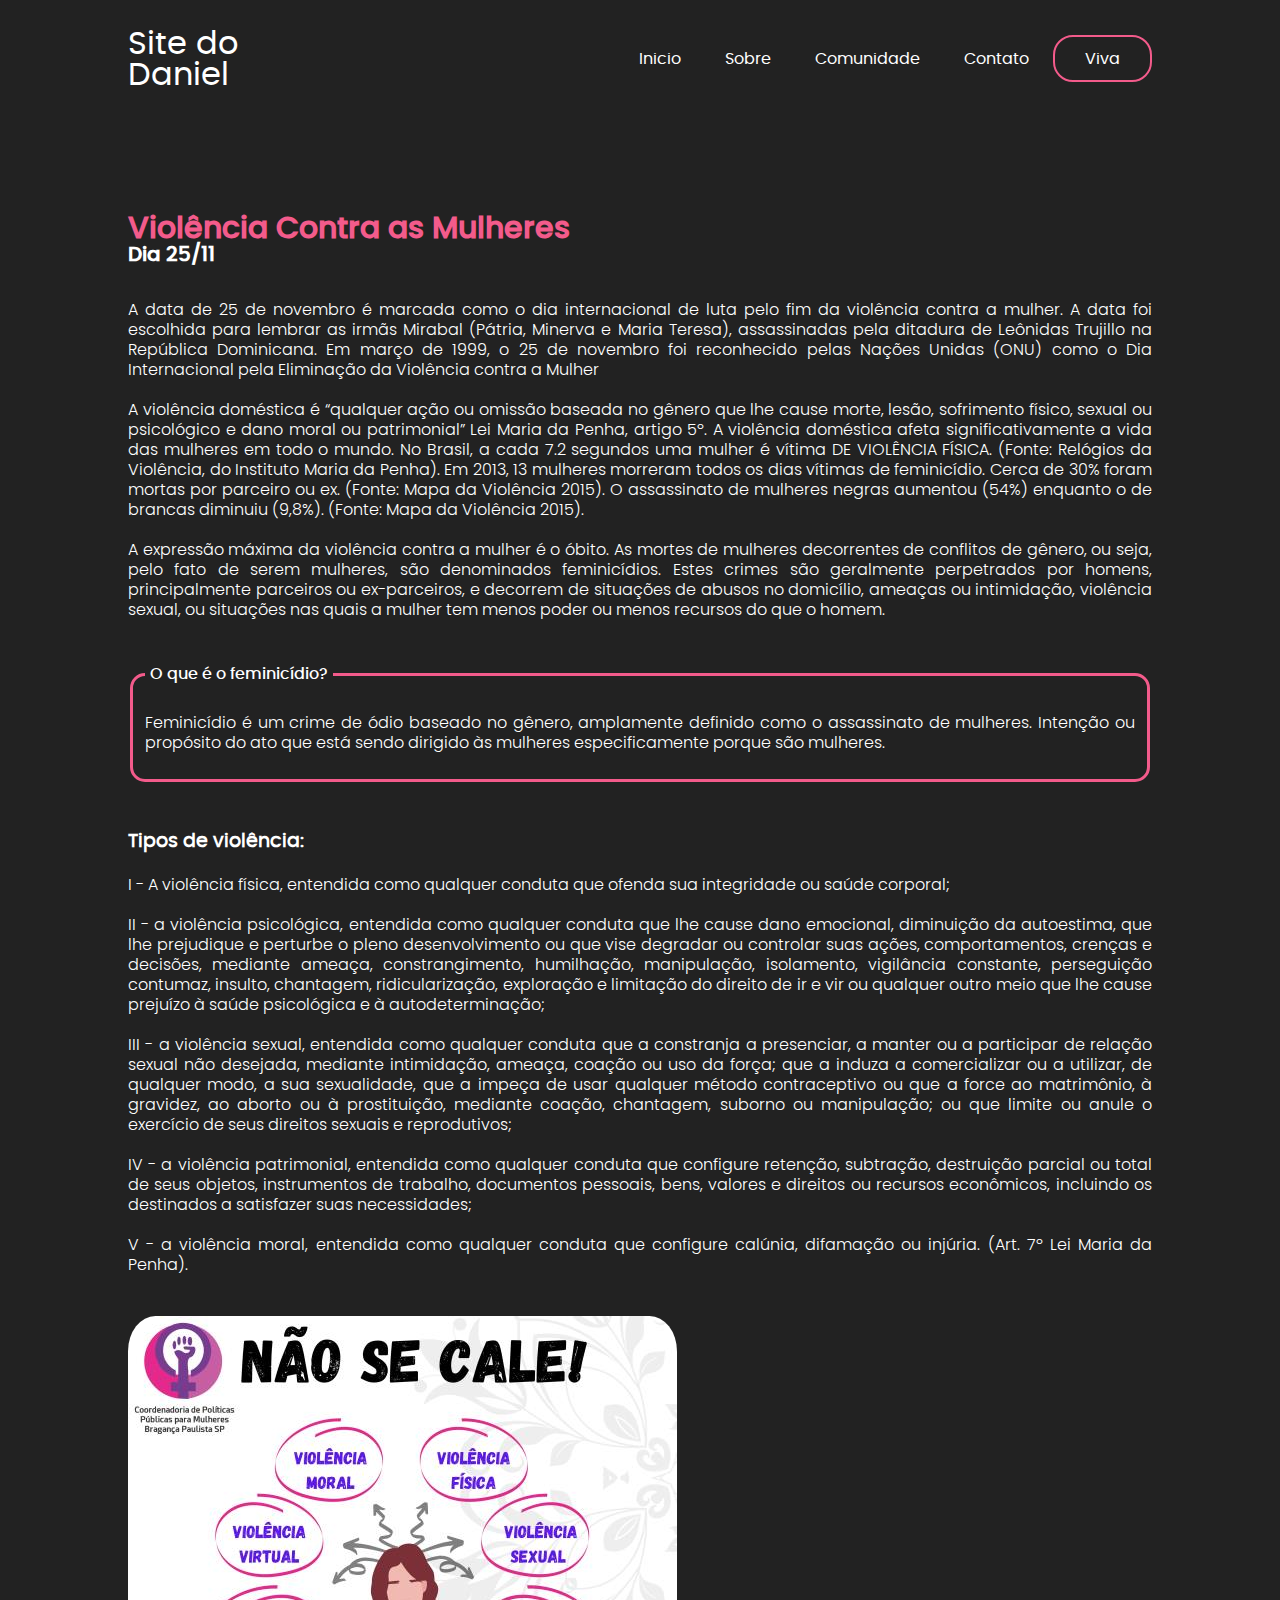
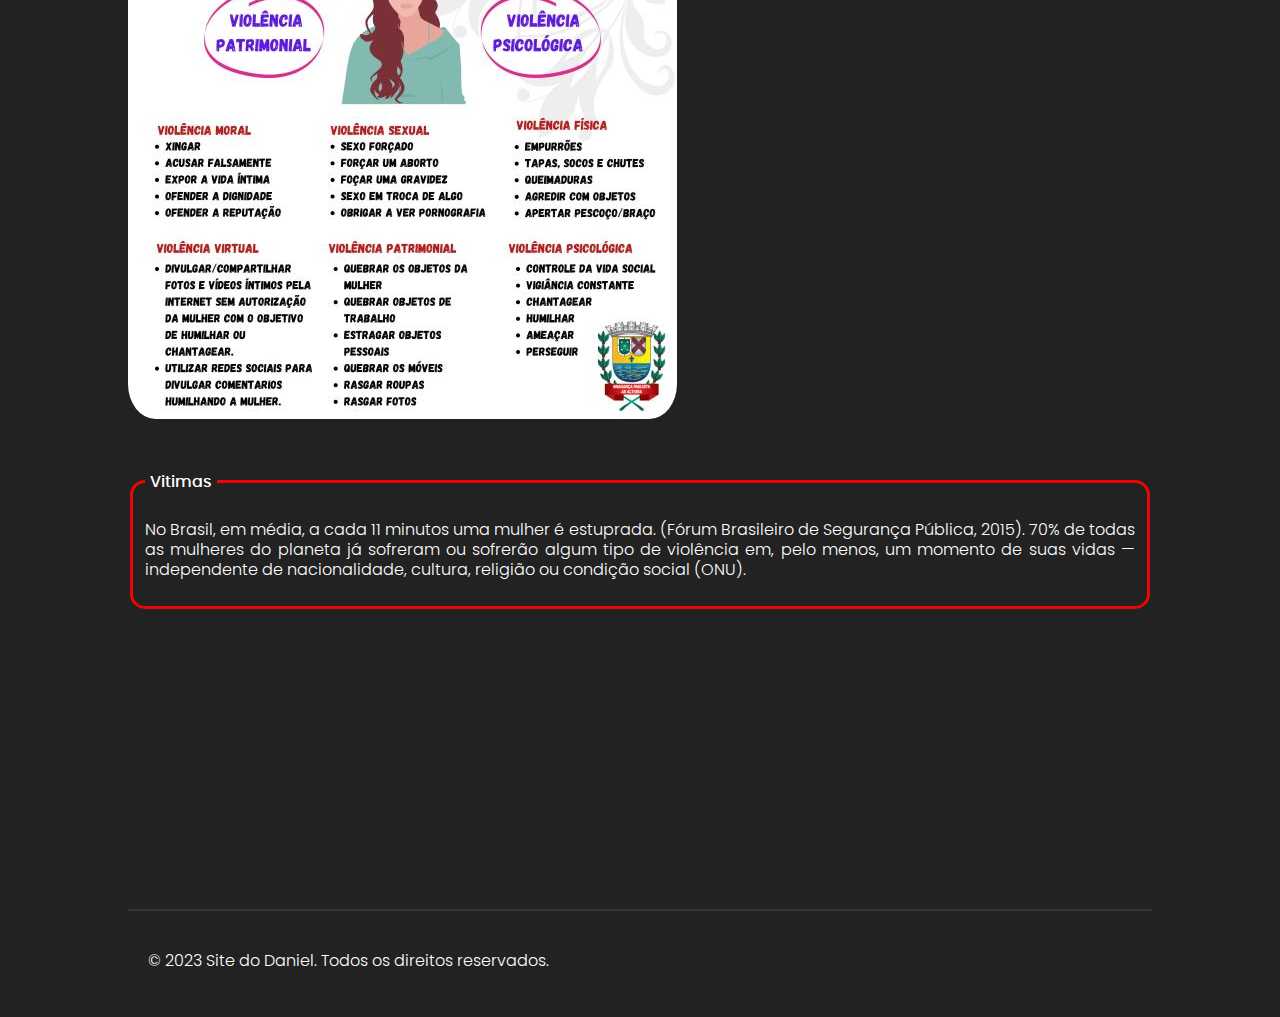
<file: Avaliação/diaMulher/sobre.html>
<html>
<head>
    <meta name="viewport" content="width=device-width, initial-scale=1.0">
    <title>Dia da Mulher</title>
    <link rel="stylesheet" href="style/styles2.css">
    <link rel="stylesheet" href="style/fonts.css">
    <link rel="stylesheet" href="style/media2.css">
</head>
<body>
    <header>
        <div id="title">
            <div id="title">
                <a href="index.html"><h1>Site do</h1><h1>Daniel</h1></a>
            </div>
        </div>

        <ul>
            <a href="index.html"><li>Inicio</li></a>
            <a href="sobre.html"><li>Sobre</li></a>
            <a href="comunidade.html"><li>Comunidade</li></a>
            <a href="contato.html"><li>Contato</li></a>
            <a href="outros.html" id="Especial"><li>Viva</li></a>
        </ul>
    </header>

    <main>
        <aside>
            <h2><span>Violência Contra as Mulheres</span></h2>
            <h2>Dia 25/11</h2>

            <p><br>
                A data de 25 de novembro é marcada como o dia internacional de luta pelo fim da violência
                contra a mulher. A data foi escolhida para lembrar as irmãs Mirabal (Pátria, Minerva e Maria
                Teresa), assassinadas pela ditadura de Leônidas Trujillo na República Dominicana. Em março
                de 1999, o 25 de novembro foi reconhecido pelas Nações Unidas (ONU) como o Dia
                Internacional pela Eliminação da Violência contra a Mulher
            </p>
            <p>
                A violência doméstica é “qualquer ação ou omissão baseada no gênero que lhe cause morte,
                lesão, sofrimento físico, sexual ou psicológico e dano moral ou patrimonial” Lei Maria da
                Penha, artigo 5º. A violência doméstica afeta significativamente a vida das mulheres em todo o
                mundo. No Brasil, a cada 7.2 segundos uma mulher é vítima DE VIOLÊNCIA FÍSICA. (Fonte:
                Relógios da Violência, do Instituto Maria da Penha). Em 2013, 13 mulheres morreram todos os
                dias vítimas de feminicídio. Cerca de 30% foram mortas por parceiro ou ex. (Fonte: Mapa da
                Violência 2015). O assassinato de mulheres negras aumentou (54%) enquanto o de brancas
                diminuiu (9,8%). (Fonte: Mapa da Violência 2015).
            </p>
            <p>
                A expressão máxima da violência contra a mulher é o óbito. As mortes de mulheres
                decorrentes de conflitos de gênero, ou seja, pelo fato de serem mulheres, são denominados
                feminicídios. Estes crimes são geralmente perpetrados por homens, principalmente parceiros
                ou ex-parceiros, e decorrem de situações de abusos no domicílio, ameaças ou intimidação,
                violência sexual, ou situações nas quais a mulher tem menos poder ou menos recursos do que
                o homem.
            </p>

            <br>
            <fieldset>
                <legend>O que é o feminicídio?</legend>
                <p>
                    Feminicídio é um crime de ódio baseado no gênero, amplamente definido como o assassinato de
                    mulheres. Intenção ou propósito do ato que está sendo dirigido às mulheres especificamente
                    porque são mulheres.
                    <br>
                </p>
            </fieldset>
            <br>

            <h3>Tipos de violência:</h3>

            <p>
                I - A violência física, entendida como qualquer conduta que ofenda sua integridade ou saúde
                corporal;
                <br><br>
                II - a violência psicológica, entendida como qualquer conduta que lhe cause dano emocional,
                diminuição da autoestima, que lhe prejudique e perturbe o pleno desenvolvimento ou que
                vise degradar ou controlar suas ações, comportamentos, crenças e decisões, mediante
                ameaça, constrangimento, humilhação, manipulação, isolamento, vigilância constante,
                perseguição contumaz, insulto, chantagem, ridicularização, exploração e
                limitação do direito de ir e vir ou qualquer outro meio que lhe cause
                prejuízo à saúde psicológica e à autodeterminação;
                <br><br>
                III - a violência sexual, entendida como qualquer conduta que a constranja
                a presenciar, a manter ou a participar de relação sexual não desejada,
                mediante intimidação, ameaça, coação ou uso da força; que a induza a
                comercializar ou a utilizar, de qualquer modo, a sua sexualidade, que a impeça de usar
                qualquer método contraceptivo ou que a force ao matrimônio, à gravidez, ao aborto ou à
                prostituição, mediante coação, chantagem, suborno ou manipulação; ou que limite ou anule o
                exercício de seus direitos sexuais e reprodutivos;
                <br><br>
                IV - a violência patrimonial, entendida como qualquer conduta que configure retenção,
                subtração, destruição parcial ou total de seus objetos, instrumentos de trabalho, documentos
                pessoais, bens, valores e direitos ou recursos econômicos, incluindo os destinados a satisfazer
                suas necessidades;
                <br><br>
                V - a violência moral, entendida como qualquer conduta que configure calúnia, difamação ou
                injúria. (Art. 7º Lei Maria da Penha).
            </p>
            <br>

            <img src="Components/imagens/diadamulher.jpg" alt="Dicas" >
            <br><br><br>

            <fieldset id="destaque">
                <legend>Vitimas</legend>
                <p>
                    No Brasil, em média, a cada 11 minutos uma mulher é estuprada. (Fórum Brasileiro de
                    Segurança Pública, 2015). 70% de todas as mulheres do planeta já sofreram ou sofrerão
                    algum tipo de violência em, pelo menos, um momento de suas vidas — independente de
                    nacionalidade, cultura, religião ou condição social (ONU).
                    <br>
                </p>
            </fieldset>

        </aside>
    </main>
    <footer>
        <p>&copy; 2023 Site do Daniel. Todos os direitos reservados.</p>
    </footer>
</body>
</html>
</file>
<file: Avaliação/diaHabitat/estilo.css>
/*------Formatações gerais-------*/
* {
	margin: 0;
	padding: 0;
}

body {
	font-size: 16px;
	font-family: Helvetica, sans-serif;
	background: #EAEAEA;
}

h1{
	font-size: 1.6em;
	padding-bottom: 15px;
	color: #2c590e ;
}

h2{
	font-size: 1.3em;
	padding-top: 10px;
	color: rgb(19, 58, 9) ;
}

h3{
	font-size: 1.1em;
	padding-top: 10px;
	color: #162512 ;
}

p{
	font-size: 16px;
	color: #00140b;
}
/* -----Links----- */

#menu a {
	border: 0px solid red;
	color: #fffcf2;
	padding: 10px 15px;
	text-decoration: none;
}



/* ----- Logo e Menu ----- */

#cabecalho {
	border: 2px solid #21f105;
	border-radius: 10px;
	background: #548C1C;
	margin: 15px auto;
	width: 98%; /* Ajuste para controlar a largura da tabela */
}

#titulo{
	border: 0px solid red;
	font-size: 20px;
	color: rgb(242, 255, 219);
	width: 12%;
	text-align: left;
	padding: 20px 10px;

}

#logo {
	border: 0px solid red;
	width: 2%;
	text-align: left;
	padding: 20px;
	padding-left: 35px;
	padding-bottom: 30px;
	padding-right: 30px;
}

#menu {
	border: 0px solid red;
	padding: 47px;
	padding-left: 30px;
	text-align: left;
}

/* -----Postagem------ */

.corpo{
	border: 0px groove #000113;
	border-radius: 5px;
	flex: auto;
	background: #ffffff;
	padding-top: 20px;
	margin: auto;
	width: 70%;

}

.postagem{
	border: 0px;
	padding-right: 40px;
	padding-left: 40px;
	padding-top: 20px;
	padding-bottom: 20px;

}

.postagem h1{
	margin-bottom: 10px;
}

.postagem img{  
	border: 0px solid #0000002a;
	border-radius: 5px;
	width: 45%;
	margin-top: 10px;
	margin-bottom: 5px;

}

.postagem p{
	text-align: justify;
	margin: 10px 0px;
	padding-top: 2.5px;
	padding-right: 10px;
	padding-bottom: 2.5px;
}

.postagem hr{
	margin-bottom: 30px;
}

.postagem ul{
	text-align: justify;
	margin: 10px 0px;
	padding-left: 20px;
	padding-top: 5px;
	padding-right: 10px;
}

.postagem li{
	text-align: justify;
	margin-top: 5px;
	margin-bottom: 20px;
}

/* -------Adicionais --------*/


.fl{
	float: left;
	margin-right: 30px;
}
.fr{
	float: right;
	margin-left: 30px;
}

#rodape{
	border: 0px solid #80ff00;
	text-align: center;
	color: #f6fdea;
	background: #548C1C;
	margin: auto;
	margin-top: 20px;
	padding: 25px;
	width: 100%; /* Ajuste para controlar a largura da tabela */

}
</file>
<file: Avaliação/diaMulher/style/styles.css>
body{
    background-color: rgb(34, 34, 34);
    color: white;
    font-family: poppinsregular;
    max-width: 80%;
    margin: 0 auto;
    padding: 10px;
}

header{
    display: flex;
    flex-direction: row;
    justify-content: space-between;
    align-items: center;
}

#title{
    flex-direction: column;
    line-height: 10px;
}

li{
    display: inline-block;
    margin: 20px;
}

a{
    color: white;
    text-decoration: none;
}
a:hover{
    transition: 0.3s all;
    color: #f35b8b;
}

#especial{
    border: 2px solid #f35b8b;
    padding: 10px;
    border-radius: 20px;
}
#especial:hover{
    transition: 0.3s all;
    background-color: #f35b8b;
    color: white;
}

h1{
    font-weight: 200;
}

/* ---------------------------------- TOPO ---------------------------------- */

main{
    display: flex;
    flex-direction: row;
    margin-top: 100px;
    justify-content: space-between;
}

h2{
    font-size: 30px;
    line-height: 10px;
    font-family: poppinsmedium;
}

span{
    color: #f35b8b;
}

p{
    margin-top: 50px;
    text-align: justify;
    line-height: 20px;
    max-width: 500px;
    font-family: poppinslight;
}

img{
    width: 800px;
    border-radius: 5%;
}

#submit{
    background-color: #f35b8b;
    display: flex;
    width: 150px;
    margin-top: 30px;
    border: none;
    border-radius: 10px;
    padding: 15px;
    color: white;
    font-family: ppoppinsmedium;
    font-size: 18px;
}
#submit:hover{
    transition: 0.6s all;
    background-color: #f395b3;
    cursor: pointer;
}

/* ---------------------------------- TEXT ---------------------------------- */
footer {
    background-color: rgb(34, 34, 34);
    color: white;
    text-align: center;
    padding: 20px;
    margin-top: 300px;
    border-top: 2px solid rgb(56, 55, 56);
}
</file>
<file: Avaliação/diaMulher/style/fonts.css>
@font-face {
    font-family: 'poppinsblack';
    src: url('../Components/fonts/poppins-black-webfont.woff2') format('woff2'),
         url('../Components/fonts/poppins-black-webfont.woff') format('woff');
    font-weight: normal;
    font-style: normal;
  
  }
  
  
  
  
  @font-face {
    font-family: 'poppinsbold';
    src: url('../Components/fonts/poppins-black-webfont.woff2') format('woff2'),
         url('../Components/fonts/poppins-bold-webfont.woff') format('woff');
    font-weight: normal;
    font-style: normal;
  
  }
  
  
  @font-face {
    font-family: 'poppinslight';
    src: url('../Components/fonts/poppins-light-webfont.woff2') format('woff2'),
         url('../Components/fonts/poppins-light-webfont.woff') format('woff');
    font-weight: normal;
    font-style: normal;
  
  }
  
  
  @font-face {
    font-family: 'poppinsmedium';
    src: url('../Components/fonts/poppins-medium-webfont.woff2') format('woff2'),
         url('../Components/fonts/poppins-medium-webfont.woff') format('woff');
    font-weight: normal;
    font-style: normal;
  
  }
  
  @font-face {
    font-family: 'poppinsregular';
    src: url('../Components/fonts/poppins-regular-webfont.woff2') format('woff2'),
         url('../Components/fonts/poppins-regular-webfont.woff') format('woff');
    font-weight: normal;
    font-style: normal;
  
  }
  
  @font-face {
    font-family: 'poppinssemibold';
    src: url('../Components/fonts/poppins-semibold-webfont.woff2') format('woff2'),
         url('../Components/fonts/poppins-semibold-webfont.woff') format('woff');
    font-weight: normal;
    font-style: normal;
  
  }
</file>
<file: Avaliação/diaMulher/style/media.css>
@media screen and (max-width: 1490px) {
    main {
        display: flex;
        flex-direction: column;
        justify-content: center;
        align-items: center;
    }
    article {
        display: flex;
        margin-top: 50px;
    }
    @media screen and (max-width: 1210px) {
    header {
        display: flex;
        flex-direction: column;
        justify-content: center;
        align-items: center;
    }
    main{
        display: flex;
        flex-direction: column;
        justify-content: center;
        align-items: center;
        margin-top: 50px;
    }
    h2{
        font-size: 30px;
        line-height: 10px;
    }
    #submit{
        align-self: center;
    }
    img{
        display: flex;
        align-items: center;
        margin-top: 60px;
        width: 70%;
    }
    }
    @media screen and (max-width: 760px) {
        h2{
            font-size: 25px;
            line-height: 5px;
        }
        #submit{
            width: 30%;
        }
    }
    @media screen and (max-width: 640px) {
        img {
            display: none;
        }
        h2{
            font-size: 23px;
            line-height: 10px;
        }
    }
    @media screen and (max-width: 570px) {
        h2{
            font-size: 20px;
            line-height: 10px;
        }
    }
}
</file>
<file: Avaliação/diaTraducao/css/style.css>
*{
    margin: 0;
    padding: 0;
    box-sizing: border-box;
    font-family: Verdana, Geneva, Tahoma, sans-serif;
}

html,body{
    height: 100%;
    overflow-y: hidden ;
    overflow-x: hidden;
}

.center{
    display: flex;
    flex-wrap: wrap;
    max-width: 1280px;
    margin:0 auto;
    padding:0 2%;
}

header{
    height: 200px;
    padding: 20px 0;
}

.logo  {
    width: 50%;
}

.menu{
    position: relative;
    padding-top: 60px;
    width: 50%;
    text-align: right;
    font-size: 18px;
}

.menu a {
    color: black;
    text-decoration: none;
    font-weight: bold;
    margin-right: 15px;
}

section.sobre{
    height: calc(100% - 200px);
    position: relative;
}

.extras{
    position: absolute;
    z-index: 1;
    bottom: -450px;
    right: -480px;
    width: 1200px;
    height: 1200px;
    border-radius: 50%;
    background-color: rgb(3, 90, 51);
}

.texto-sobre {
    margin-top: 100px;
}

.texto-sobre h1{
    font-size: 50px;
}

.texto-sobre p{
    margin:30px 0;
    color: black;
    font-size: 14px;
    font-weight: bold;
    max-width: 800px;
}

.texto-sobre button{
    margin-top: 10px;
    border: 0;
    background-color: rgb(3, 90, 51);
    color: white;
    border-radius: 10px;
    width: 120px;
    height: 30px;
    font-weight: bold;
    cursor: pointer;
}
</file>
<file: Avaliação/diaMulher/style/styles2.css>
body{
    background-color: rgb(34, 34, 34);
    color: white;
    font-family: poppinsregular;
    max-width: 80%;
    margin: 0 auto;
    padding: 10px;
}

header{
    display: flex;
    flex-direction: row;
    justify-content: space-between;
    align-items: center;
}

#title{
    flex-direction: column;
    line-height: 10px;
}

li{
    display: inline-block;
    margin: 20px;
}

a{
    color: white;
    text-decoration: none;
}
a:hover{
    transition: 0.3s all;
    color: #f35b8b;
}

#especial{
    border: 2px solid #f35b8b;
    padding: 10px;
    border-radius: 20px;
}
#especial:hover{
    transition: 0.3s all;
    background-color: #f35b8b;
    color: white;
}

h1{
    font-weight: 200;
}

/* ---------------------------------- TOPO ---------------------------------- */

main{
    display: flex;
    flex-direction: row;
    margin-top: 100px;
}

h2{
    font-size: 20px;
    line-height: 10px;
    font-family: poppinsmedium;
}

span{
    font-size: 30px;
    color: #f35b8b;
}
.alerta-span{
    color:rgb(235, 5, 5);
    
}

p{
    text-align: justify;
    line-height: 20px;
    font-family: poppinslight;
    margin-top: 20px;
}


fieldset{
    border: 3px solid #f35b8b;
    border-radius: 15px;
}

#destaque{
    border: 3px solid rgb(235, 5, 5);
}

legend{
    font-family: poppinsmedium;
    padding: 5px;
}
img{
    border-radius: 5%;
    align-items: center;
}


/* ---------------------------------- TEXT ---------------------------------- */

footer {
    background-color: rgb(34, 34, 34);
    color: white;
    text-align: center;
    padding: 20px;
    margin-top: 300px;
    border-top: 2px solid rgb(56, 55, 56);
}
</file>
<file: Avaliação/diaMulher/style/media2.css>
@media screen and (max-width: 1210px) {
    header {
        display: flex;
        flex-direction: column;
        justify-content: center;
        align-items: center;
    }
    main{
        display: flex;
        flex-direction: column;
        justify-content: center;
        align-items: center;
        margin-top: 50px;
    }
    img{
        display: flex;
        align-items: center;
        margin-top: 60px;
        width: 70%;
    }
    footer {
        padding: 10px;
        font-size: 14px;
    }
    @media screen and (max-width: 614px) {
        span{
            font-size: 22px;
            color: rgb(255, 49, 228);
        }
        h2{
            font-size: 20px;
        }
        footer {
            padding: 5px;
            font-size: 12px;
        }
    }
}
</file>
